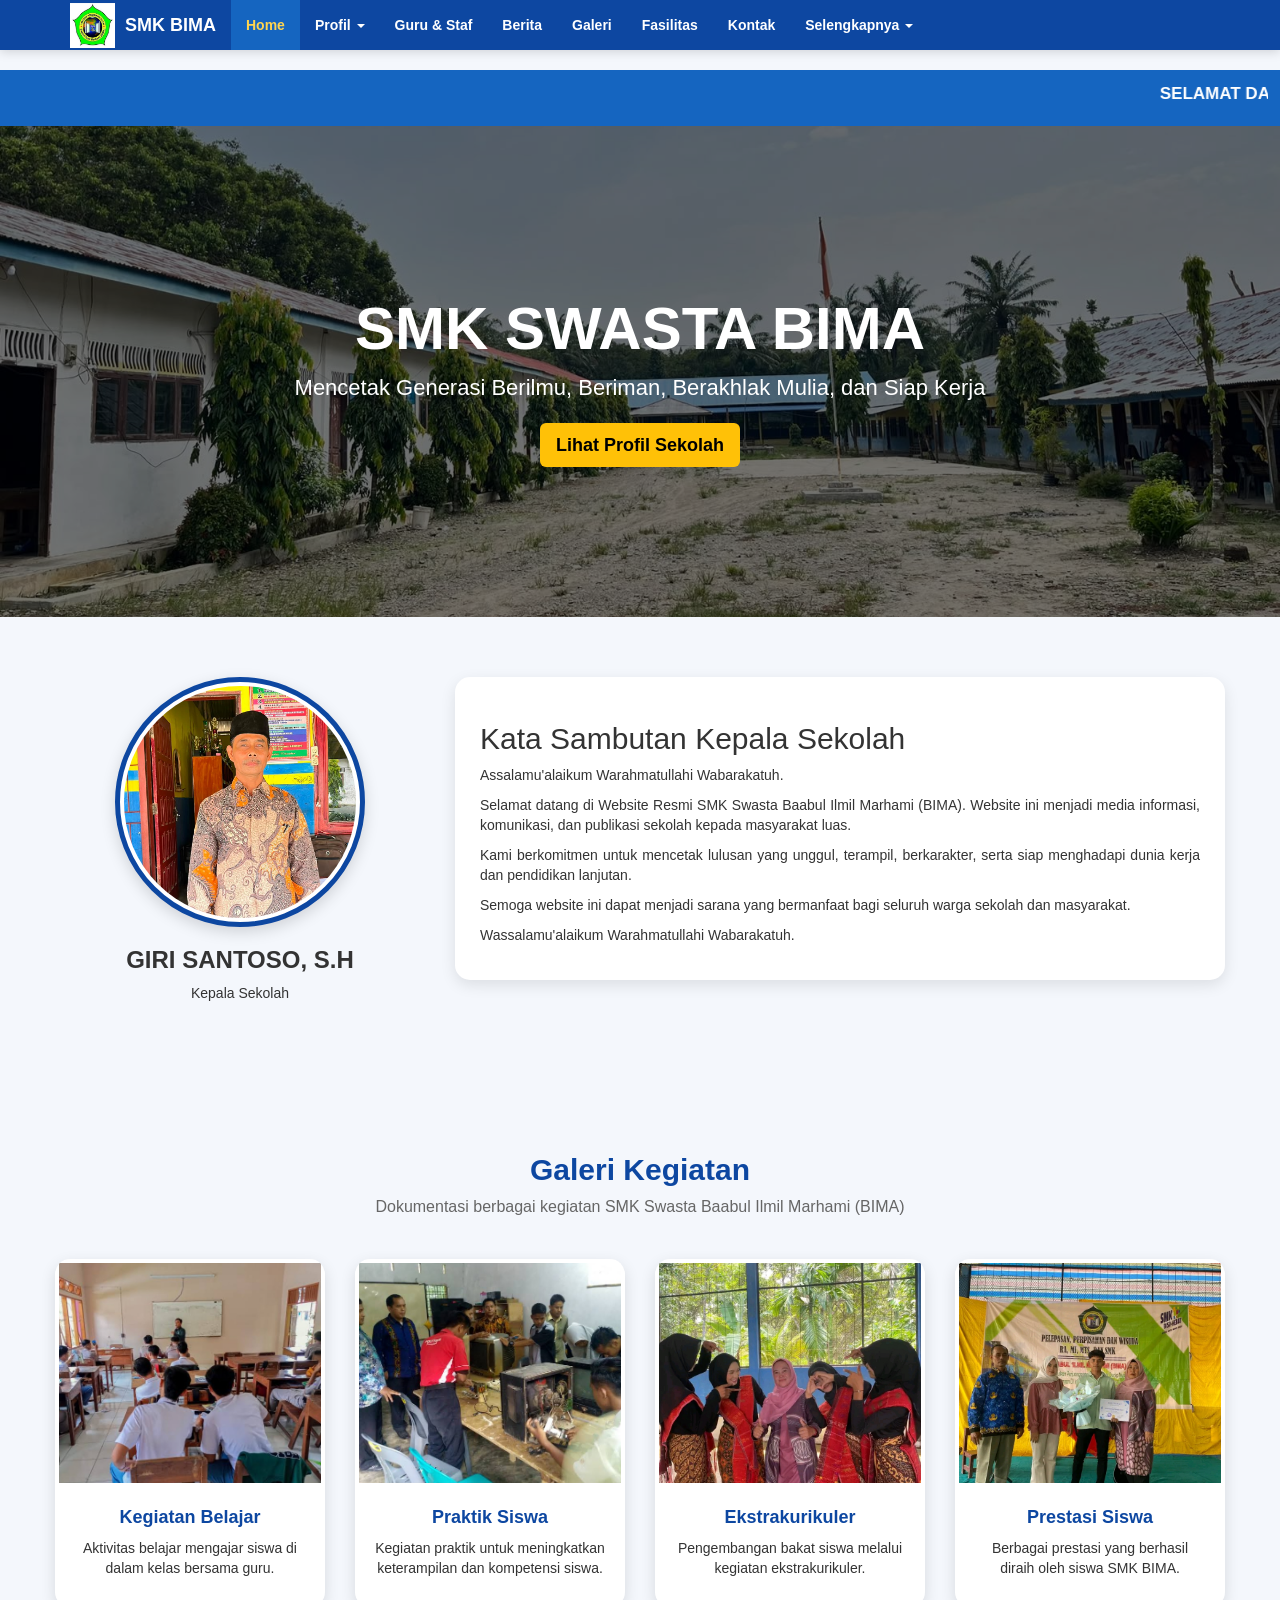
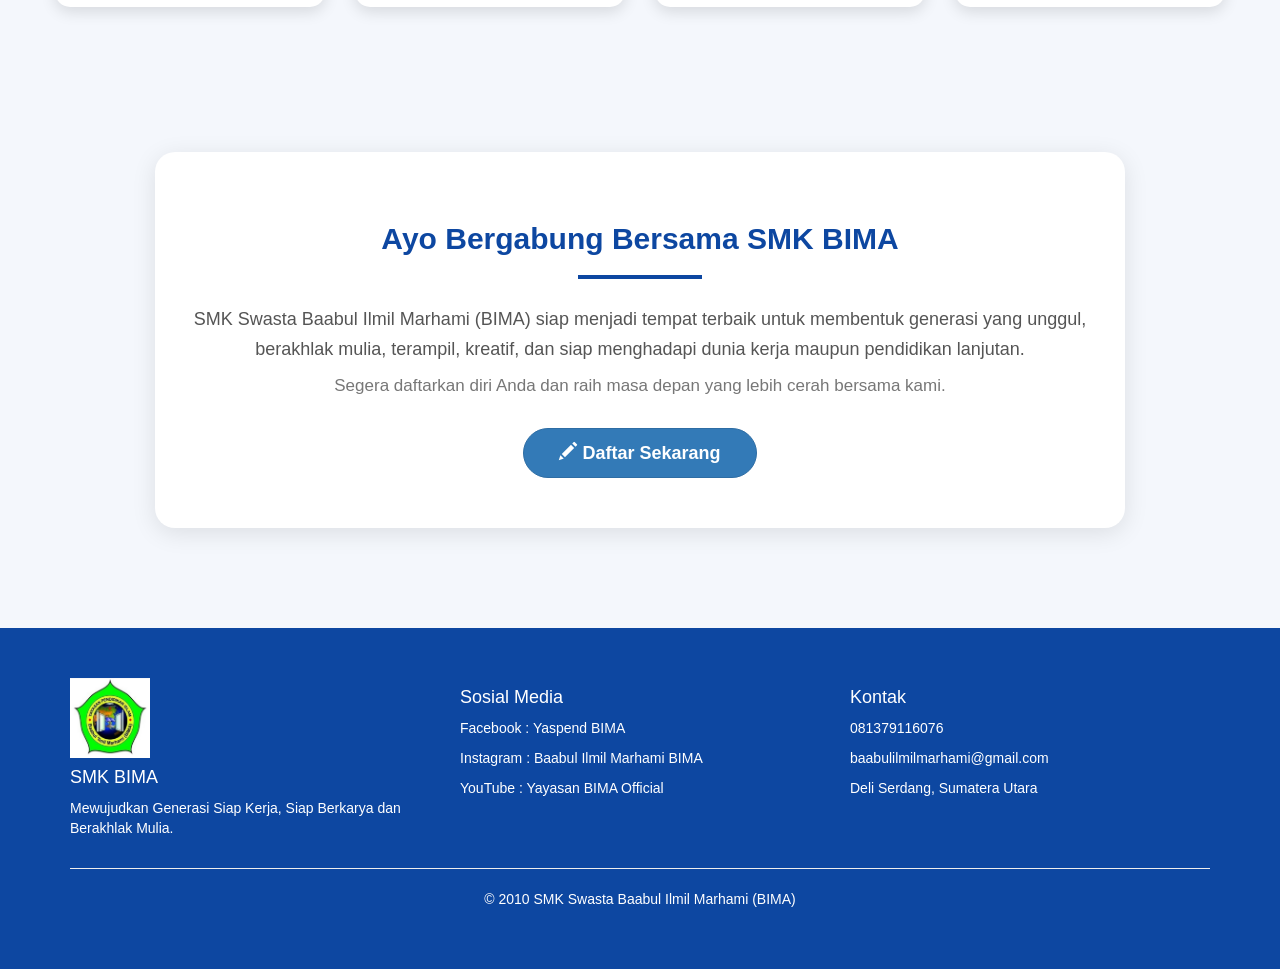
<file: Index.html>
<!DOCTYPE html>
<html >
<head>
<meta charset="utf-8">
<meta name="viewport" content="width=device-width, initial-scale=1">
<title>SMK Swasta Baabul Ilmil Marhami (BIMA)</title>
<link href="bootstrap/css/bootstrap.min.css" rel="stylesheet">
<link rel="icon" href="galeri/logo.jpeg">
<style>
body{
    padding-top:70px;
    background:#f4f7fc;
    font-family:Arial,sans-serif;
}
.navbar{
    background:#0d47a1;
    border:none;
    box-shadow:0 2px 10px rgba(0,0,0,.15);
}

.navbar-brand{
    color:white !important;
    font-weight:bold;
    display:flex;
    align-items:center;
}

.navbar-brand img{
    width:45px;
    height:45px;
    margin-right:10px;
}

.navbar-nav>li>a{
    color:white !important;
    font-weight:bold;
}

.navbar-nav>li>a:hover,
.navbar-nav>.active>a{
    background:#1565c0 !important;
    color:#ffd54f !important;
}

.dropdown-menu>li>a:hover{
    background:#1565c0 !important;
    color:white !important;
}

.navbar-toggle{
    border:1px solid white;
}

.navbar-toggle .icon-bar{
    background:white;
}
.running-text{
    background:#1565c0;
    color:white;
    padding:12px;
    font-size:17px;
    font-weight:bold;
}
.hero{
    background:
    linear-gradient(rgba(0,0,0,.55),rgba(0,0,0,.55)),
    url('galeri/gambarSekolah.jpeg');

    background-size:cover;
    background-position:center;

    color:white;
    text-align:center;
    padding:150px 20px;
}

.hero h1{
    font-size:60px;
    font-weight:bold;
}

.hero p{
    font-size:22px;
    max-width:700px;
    margin:auto;
}

.btn-bima{
    background:#ffc107;
    color:#000;
    font-weight:bold;
    border:none;
}

.btn-bima:hover{
    background:#ffca28;
}

.section{
    padding:60px 0;
}

.card-modern{
    background:white;
    padding:25px;
    border-radius:15px;
    box-shadow:0 5px 15px rgba(0,0,0,.1);
    margin-bottom:30px;
}

.img-thumbnail{
    border:5px solid #0d47a1;
    box-shadow:0 5px 15px rgba(0,0,0,.15);
}

.section-title{
    text-align:center;
    margin-bottom:40px;
}

.section-title h2{
    color:#0d47a1;
    font-weight:bold;
}

.section-title p{
    color:#666;
    font-size:16px;
}

.thumbnail{
    border:none;
    border-radius:15px;
    overflow:hidden;
    box-shadow:0 5px 15px rgba(0,0,0,.12);
    transition:.3s;
    margin-bottom:25px;
}

.thumbnail:hover{
    transform:translateY(-8px);
}

.thumbnail img{
    width:100%;
    height:220px;
    object-fit:cover;
}

.thumbnail .caption{
    text-align:center;
    padding:15px;
}

.thumbnail .caption h4{
    color:#0d47a1;
    font-weight:bold;
}

footer{
    background:#0d47a1;
    color:white;
    padding:50px 0;
    margin-top:40px;
}

footer img{
    width:80px;
}
@media(max-width:768px){

.hero h1{
    font-size:35px;
}

.hero p{
    font-size:18px;
}

.thumbnail img{
    height:200px;
}
}
</style>
</head>
<body>
<nav class="navbar navbar-fixed-top">
    <div class="container">
        <div class="navbar-header">
            <button type="button"
                    class="navbar-toggle collapsed"
                    data-toggle="collapse"
                    data-target="#menu">
                <span class="icon-bar"></span>
                <span class="icon-bar"></span>
                <span class="icon-bar"></span>
            </button>
           <a class="navbar-brand" href="Index.html">
            <img src="galeri/logo.jpeg">
            SMK BIMA
        </a>
    </div>
    <div class="collapse navbar-collapse" id="menu">
            <ul class="nav navbar-nav">
                <li class="active"><a href="index.html">Home</a></li>
                <li class="dropdown">
                    <a href="#" class="dropdown-toggle" data-toggle="dropdown">
                        Profil <span class="caret"></span>
                    </a>
                    <ul class="dropdown-menu">
                        <li><a href="sejarah.html">Sejarah</a></li>
                    </ul>
                </li>
                <li><a href="Guru.html">Guru & Staf</a></li>
                <li><a href="Berita.html">Berita</a></li>
                <li><a href="Galeri.html">Galeri</a></li>
                <li><a href="Fasilitas.html">Fasilitas</a></li>
                <li><a href="Kontak.html">Kontak</a></li>
                <li class="dropdown">
                    <a href="#" class="dropdown-toggle" data-toggle="dropdown">
                        Selengkapnya <span class="caret"></span>
                    </a>
                    <ul class="dropdown-menu">
                        <li><a href="Ekstrakurikuler.Html">ekstrakuler</a></li>
                        <li><a href="PPDB.html">PPDB</a></li>
                        <li><a href="Agenda sekolah.html">Agenda Sekolah</a></li>
                    </ul>
                </li>
            </ul>
</nav>
<div class="running-text">
    <marquee>
        SELAMAT DATANG DI WEBSITE RESMI
        SMK SWASTA BAABUL ILMIL MARHAMI (BIMA)
    </marquee>
</div>
<div class="hero">
    <div class="container">
        <h1>SMK SWASTA BIMA</h1>
        <p>
            Mencetak Generasi Berilmu,
            Beriman, Berakhlak Mulia,
            dan Siap Kerja
        </p>
        <br>
        <a href="galeri/gambarSekolah.jpeg"
           class="btn btn-bima btn-lg">
            Lihat Profil Sekolah
        </a>
    </div>
</div>
<div class="container section">
    <div class="row">
        <div class="col-md-4 text-center">
            <img src="galeri/kepalaSekolah.jpeg"
                 class="img-circle img-thumbnail"
                 style="width:250px;height:250px;object-fit:cover;">
            <h3>
                <b>GIRI SANTOSO, S.H</b>
            </h3>
            <p>Kepala Sekolah</p>
        </div>
        <div class="col-md-8">
            <div class="card-modern">
                <h2>Kata Sambutan Kepala Sekolah</h2>
                <p align="justify">
                    Assalamu'alaikum Warahmatullahi Wabarakatuh.
                </p>

                <p align="justify">
                    Selamat datang di Website Resmi
                    SMK Swasta Baabul Ilmil Marhami (BIMA).
                    Website ini menjadi media informasi,
                    komunikasi, dan publikasi sekolah
                    kepada masyarakat luas.
                </p>
                <p align="justify">
                    Kami berkomitmen untuk mencetak
                    lulusan yang unggul, terampil,
                    berkarakter, serta siap menghadapi
                    dunia kerja dan pendidikan lanjutan.
                </p>
                <p align="justify">
                    Semoga website ini dapat menjadi
                    sarana yang bermanfaat bagi seluruh
                    warga sekolah dan masyarakat.
                </p>
                <p>
                    Wassalamu'alaikum Warahmatullahi Wabarakatuh.
                </p>
            </div>
        </div>
    </div>
</div>
<div class="container section">
    <div class="section-title">
        <h2>Galeri Kegiatan</h2>
        <p>
            Dokumentasi berbagai kegiatan
            SMK Swasta Baabul Ilmil Marhami (BIMA)
        </p>
    </div>
    <div class="row">
        <div class="col-md-3 col-sm-6">
            <div class="thumbnail">
                <img src="galeri/belajar.jpeg" alt="Kegiatan Belajar">
                <div class="caption">
                    <h4>Kegiatan Belajar</h4>
                    <p>
                        Aktivitas belajar mengajar siswa
                        di dalam kelas bersama guru.
                    </p>
                </div>
            </div>
        </div>
        <div class="col-md-3 col-sm-6">
            <div class="thumbnail">
                <img src="galeri/praktek.jpeg" alt="Praktik Siswa">
                <div class="caption">
                    <h4>Praktik Siswa</h4>
                    <p>
                        Kegiatan praktik untuk meningkatkan
                        keterampilan dan kompetensi siswa.
                    </p>
                </div>
            </div>
        </div>
        <div class="col-md-3 col-sm-6">
            <div class="thumbnail">
                <img src="galeri/menari.jpeg" alt="Ekstrakurikuler">
                <div class="caption">
                    <h4>Ekstrakurikuler</h4>
                    <p>
                        Pengembangan bakat siswa
                        melalui kegiatan ekstrakurikuler.
                    </p>
                </div>
            </div>
        </div>
        <div class="col-md-3 col-sm-6">
            <div class="thumbnail">
                <img src="galeri/prestas.jpeg" alt="Prestasi Siswa">
                <div class="caption">
                    <h4>Prestasi Siswa</h4>
                    <p>
                        Berbagai prestasi yang berhasil
                        diraih oleh siswa SMK BIMA.
                    </p>
                </div>
            </div>
        </div>
    </div>
</div>
<div class="container section">
    <div class="row">
        <div class="col-md-10 col-md-offset-1">
            <div style="
                background:white;
                padding:50px 30px;
                border-radius:20px;
                box-shadow:0 5px 25px rgba(0,0,0,.1);
                text-align:center;
            ">

                <h2 style="
                    color:#0d47a1;
                    font-weight:bold;
                    margin-bottom:20px;
                ">
                    Ayo Bergabung Bersama SMK BIMA
                </h2>
                <hr style="
                    width:120px;
                    border:2px solid #0d47a1;
                    margin:auto;
                    margin-bottom:25px;
                ">
                <p style="
                    font-size:18px;
                    color:#555;
                    line-height:30px;
                ">
                    SMK Swasta Baabul Ilmil Marhami (BIMA)
                    siap menjadi tempat terbaik untuk
                    membentuk generasi yang unggul,
                    berakhlak mulia, terampil,
                    kreatif, dan siap menghadapi
                    dunia kerja maupun pendidikan lanjutan.

                </p>
                <p style="
                    font-size:17px;
                    color:#777;
                ">
                    Segera daftarkan diri Anda dan raih
                    masa depan yang lebih cerah bersama kami.
                </p>
                <br>
                <a href="PPDB.html"
                   class="btn btn-primary btn-lg"
                   style="
                   padding:12px 35px;
                   font-weight:bold;
                   border-radius:30px;
                   ">
                    <span class="glyphicon glyphicon-pencil"></span>
                    Daftar Sekarang
                </a>
            </div>
        </div>
    </div>
</div>
<footer>
          <div class="container">
         <div class="row">
        <div class="col-md-4">
    <img src="galeri/logo.jpeg">
        <h4>SMK BIMA</h4>
                <p>
                Mewujudkan Generasi Siap Kerja,
                Siap Berkarya dan Berakhlak Mulia.
                </p>
            </div>
        <div class="col-md-4">
        <h4>Sosial Media</h4>
<p>Facebook : Yaspend BIMA</p>
<p>Instagram : Baabul Ilmil Marhami BIMA</p>
<p>YouTube : Yayasan BIMA Official</p>
</div>
    <div class="col-md-4">
    <h4>Kontak</h4>
    <p> 081379116076</p>
    <p> baabulilmilmarhami@gmail.com</p>
    <p> Deli Serdang, Sumatera Utara</p>
    </div>
  </div>
<hr>
<p class="text-center">
© 2010 SMK Swasta Baabul Ilmil Marhami (BIMA) 
</p>
</div>
</footer>
<script src="bootstrap/js/jQuery.js"></script>
<script src="bootstrap/js/bootstrap.min.js"></script>
</body>
</html>
</file>
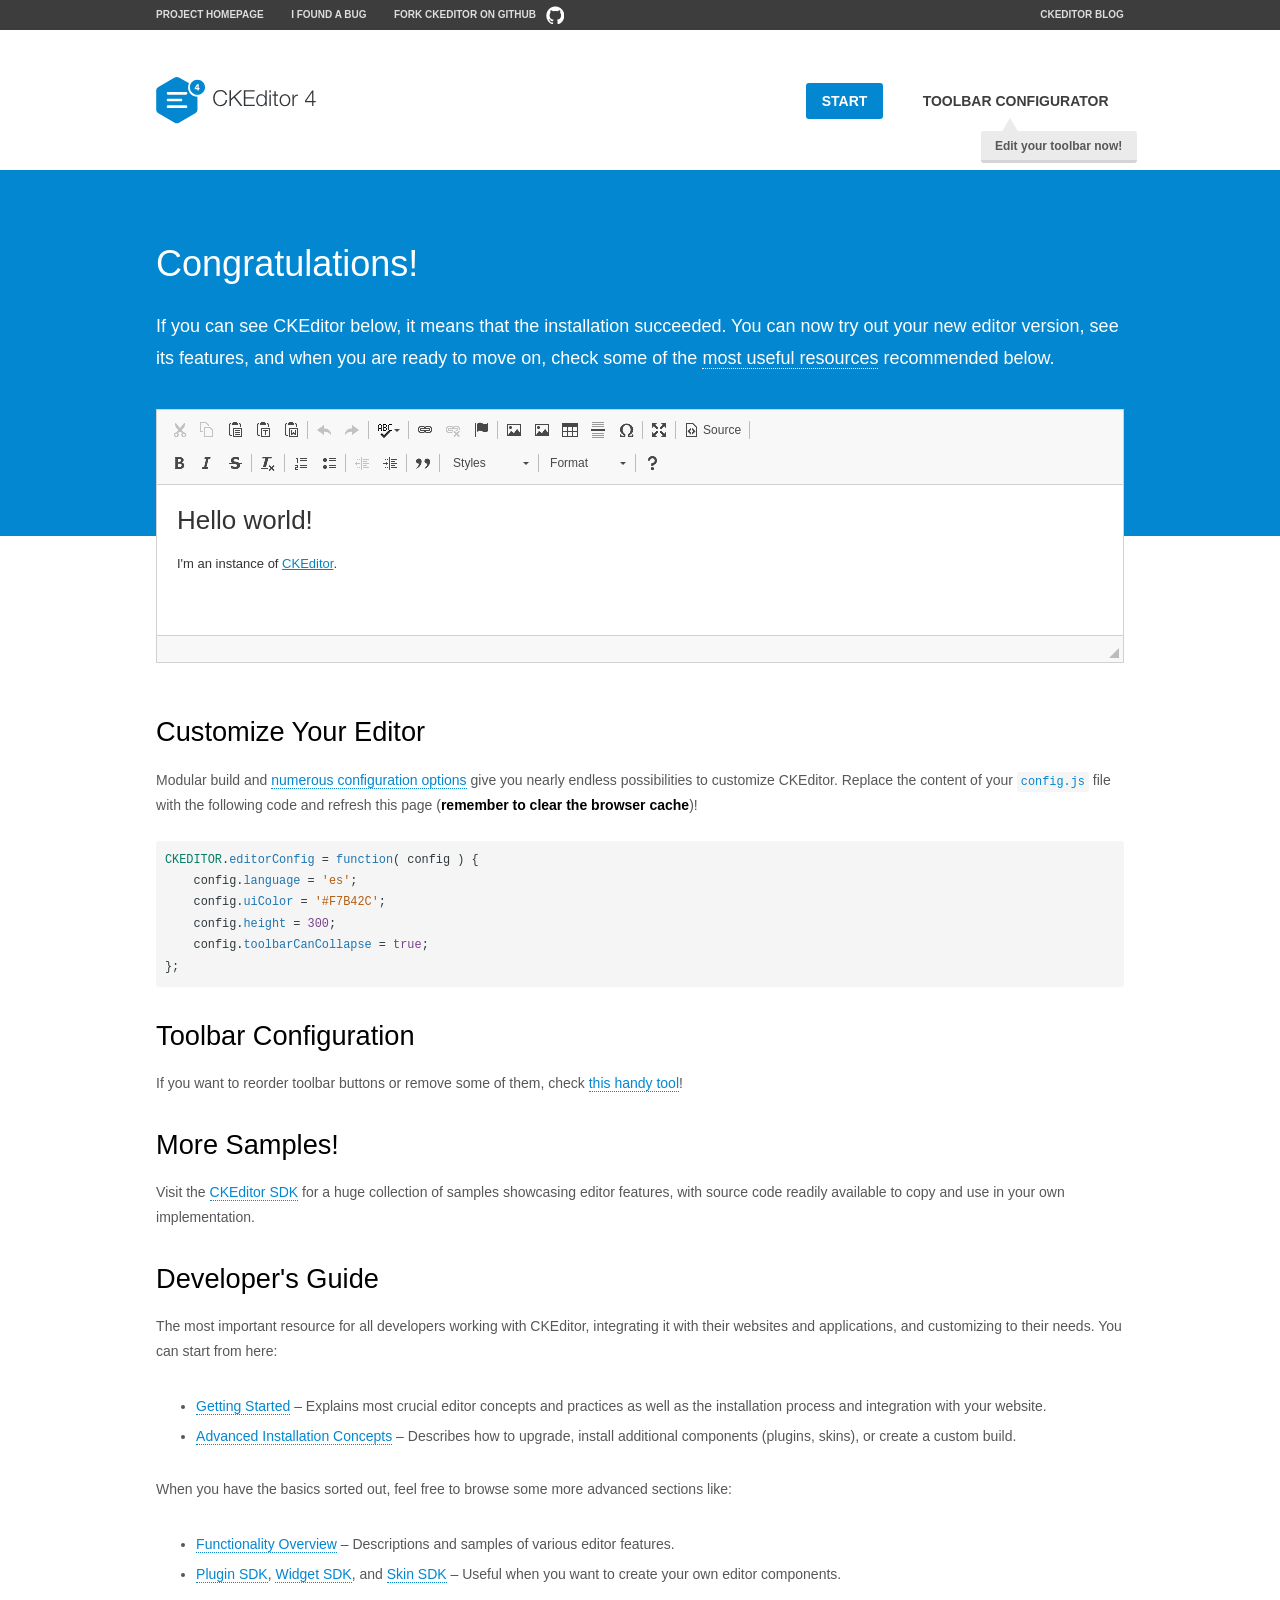
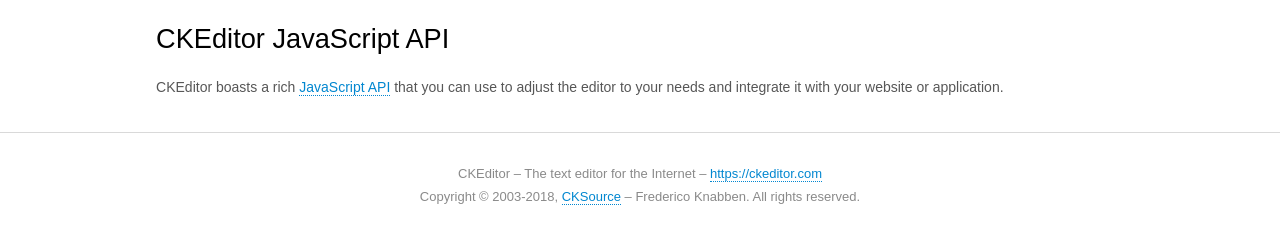
<file: bootstrap/plugins/ckeditor/samples/index.html>
<!DOCTYPE html>
<!--
Copyright (c) 2003-2018, CKSource - Frederico Knabben. All rights reserved.
For licensing, see LICENSE.md or https://ckeditor.com/legal/ckeditor-oss-license
-->
<html>
<head>
	<meta charset="utf-8">
	<title>CKEditor Sample</title>
	<script src="../ckeditor.js"></script>
	<script src="js/sample.js"></script>
	<link rel="stylesheet" href="css/samples.css">
	<link rel="stylesheet" href="toolbarconfigurator/lib/codemirror/neo.css">
</head>
<body id="main">

<nav class="navigation-a">
	<div class="grid-container">
		<ul class="navigation-a-left grid-width-70">
			<li><a href="https://ckeditor.com/ckeditor-4/">Project Homepage</a></li>
			<li><a href="https://github.com/ckeditor/ckeditor-dev/issues">I found a bug</a></li>
			<li><a href="http://github.com/ckeditor/ckeditor-dev" class="icon-pos-right icon-navigation-a-github">Fork CKEditor on GitHub</a></li>
		</ul>
		<ul class="navigation-a-right grid-width-30">
			<li><a href="https://ckeditor.com/blog/">CKEditor Blog</a></li>
		</ul>
	</div>
</nav>

<header class="header-a">
	<div class="grid-container">
		<h1 class="header-a-logo grid-width-30">
			<a href="index.html"><img src="img/logo.svg" onerror="this.src='img/logo.png'; this.onerror=null;" alt="CKEditor Sample"></a>
		</h1>

		<nav class="navigation-b grid-width-70">
			<ul>
				<li><a href="index.html" class="button-a button-a-background">Start</a></li>
				<li><a href="toolbarconfigurator/index.html" class="button-a">Toolbar configurator <span class="balloon-a balloon-a-nw">Edit your toolbar now!</span></a></li>
			</ul>
		</nav>
	</div>
</header>

<main>
	<div class="adjoined-top">
		<div class="grid-container">
			<div class="content grid-width-100">
				<h1>Congratulations!</h1>
				<p>
					If you can see CKEditor below, it means that the installation succeeded.
					You can now try out your new editor version, see its features, and when you are ready to move on, check some of the <a href="#sample-customize">most useful resources</a> recommended below.
				</p>
			</div>
		</div>
	</div>
	<div class="adjoined-bottom">
		<div class="grid-container">
			<div class="grid-width-100">
				<div id="editor">
					<h1>Hello world!</h1>
					<p>I'm an instance of <a href="https://ckeditor.com">CKEditor</a>.</p>
				</div>
			</div>
		</div>
	</div>

	<div class="grid-container">
		<div class="content grid-width-100">
			<section id="sample-customize">
				<h2>Customize Your Editor</h2>
				<p>Modular build and <a href="https://docs.ckeditor.com/ckeditor4/docs/#!/guide/dev_configuration">numerous configuration options</a> give you nearly endless possibilities to customize CKEditor. Replace the content of your <code><a href="../config.js">config.js</a></code> file with the following code and refresh this page (<strong>remember to clear the browser cache</strong>)!</p>
		<pre class="cm-s-neo CodeMirror"><code><span style="padding-right: 0.1px;"><span class="cm-variable">CKEDITOR</span>.<span class="cm-property">editorConfig</span> <span class="cm-operator">=</span> <span class="cm-keyword">function</span>( <span class="cm-def">config</span> ) {</span>
<span style="padding-right: 0.1px;"><span class="cm-tab">	</span><span class="cm-variable-2">config</span>.<span class="cm-property">language</span> <span class="cm-operator">=</span> <span class="cm-string">'es'</span>;</span>
<span style="padding-right: 0.1px;"><span class="cm-tab">	</span><span class="cm-variable-2">config</span>.<span class="cm-property">uiColor</span> <span class="cm-operator">=</span> <span class="cm-string">'#F7B42C'</span>;</span>
<span style="padding-right: 0.1px;"><span class="cm-tab">	</span><span class="cm-variable-2">config</span>.<span class="cm-property">height</span> <span class="cm-operator">=</span> <span class="cm-number">300</span>;</span>
<span style="padding-right: 0.1px;"><span class="cm-tab">	</span><span class="cm-variable-2">config</span>.<span class="cm-property">toolbarCanCollapse</span> <span class="cm-operator">=</span> <span class="cm-atom">true</span>;</span>
<span style="padding-right: 0.1px;">};</span></code></pre>
			</section>

			<section>
				<h2>Toolbar Configuration</h2>
				<p>If you want to reorder toolbar buttons or remove some of them, check <a href="toolbarconfigurator/index.html">this handy tool</a>!</p>
			</section>

			<section>
				<h2>More Samples!</h2>
				<p>Visit the <a href="https://sdk.ckeditor.com">CKEditor SDK</a> for a huge collection of samples showcasing editor features, with source code readily available to copy and use in your own implementation.</p>
			</section>

			<section>
				<h2>Developer's Guide</h2>
				<p>The most important resource for all developers working with CKEditor, integrating it with their websites and applications, and customizing to their needs. You can start from here:</p>
				<ul>
					<li><a href="https://docs.ckeditor.com/ckeditor4/docs/#!/guide/dev_installation">Getting Started</a> &ndash; Explains most crucial editor concepts and practices as well as the installation process and integration with your website.</li>
					<li><a href="https://docs.ckeditor.com/ckeditor4/docs/#!/guide/dev_advanced_installation">Advanced Installation Concepts</a> &ndash; Describes how to upgrade, install additional components (plugins, skins), or create a custom build.</li>
				</ul>
					<p>When you have the basics sorted out, feel free to browse some more advanced sections like:</p>
				<ul>
					<li><a href="https://docs.ckeditor.com/ckeditor4/docs/#!/guide/dev_features">Functionality Overview</a> &ndash; Descriptions and samples of various editor features.</li>
					<li><a href="https://docs.ckeditor.com/ckeditor4/docs/#!/guide/plugin_sdk_intro">Plugin SDK</a>, <a href="https://docs.ckeditor.com/ckeditor4/docs/#!/guide/widget_sdk_intro">Widget SDK</a>, and <a href="https://docs.ckeditor.com/ckeditor4/docs/#!/guide/skin_sdk_intro">Skin SDK</a> &ndash; Useful when you want to create your own editor components.</li>
				</ul>
			</section>

			<section>
				<h2>CKEditor JavaScript API</h2>
				<p>CKEditor boasts a rich <a href="https://docs.ckeditor.com/ckeditor4/docs/#!/api">JavaScript API</a> that you can use to adjust the editor to your needs and integrate it with your website or application.</p>
			</section>
		</div>
	</div>
</main>

<footer class="footer-a grid-container">
	<div class="grid-container">
		<p class="grid-width-100">
			CKEditor &ndash; The text editor for the Internet &ndash; <a class="samples" href="https://ckeditor.com/">https://ckeditor.com</a>
		</p>
		<p class="grid-width-100" id="copy">
			Copyright &copy; 2003-2018, <a class="samples" href="https://cksource.com/">CKSource</a> &ndash; Frederico Knabben. All rights reserved.
		</p>
	</div>
</footer>
<script>
	initSample();
</script>

</body>
</html>
</file>
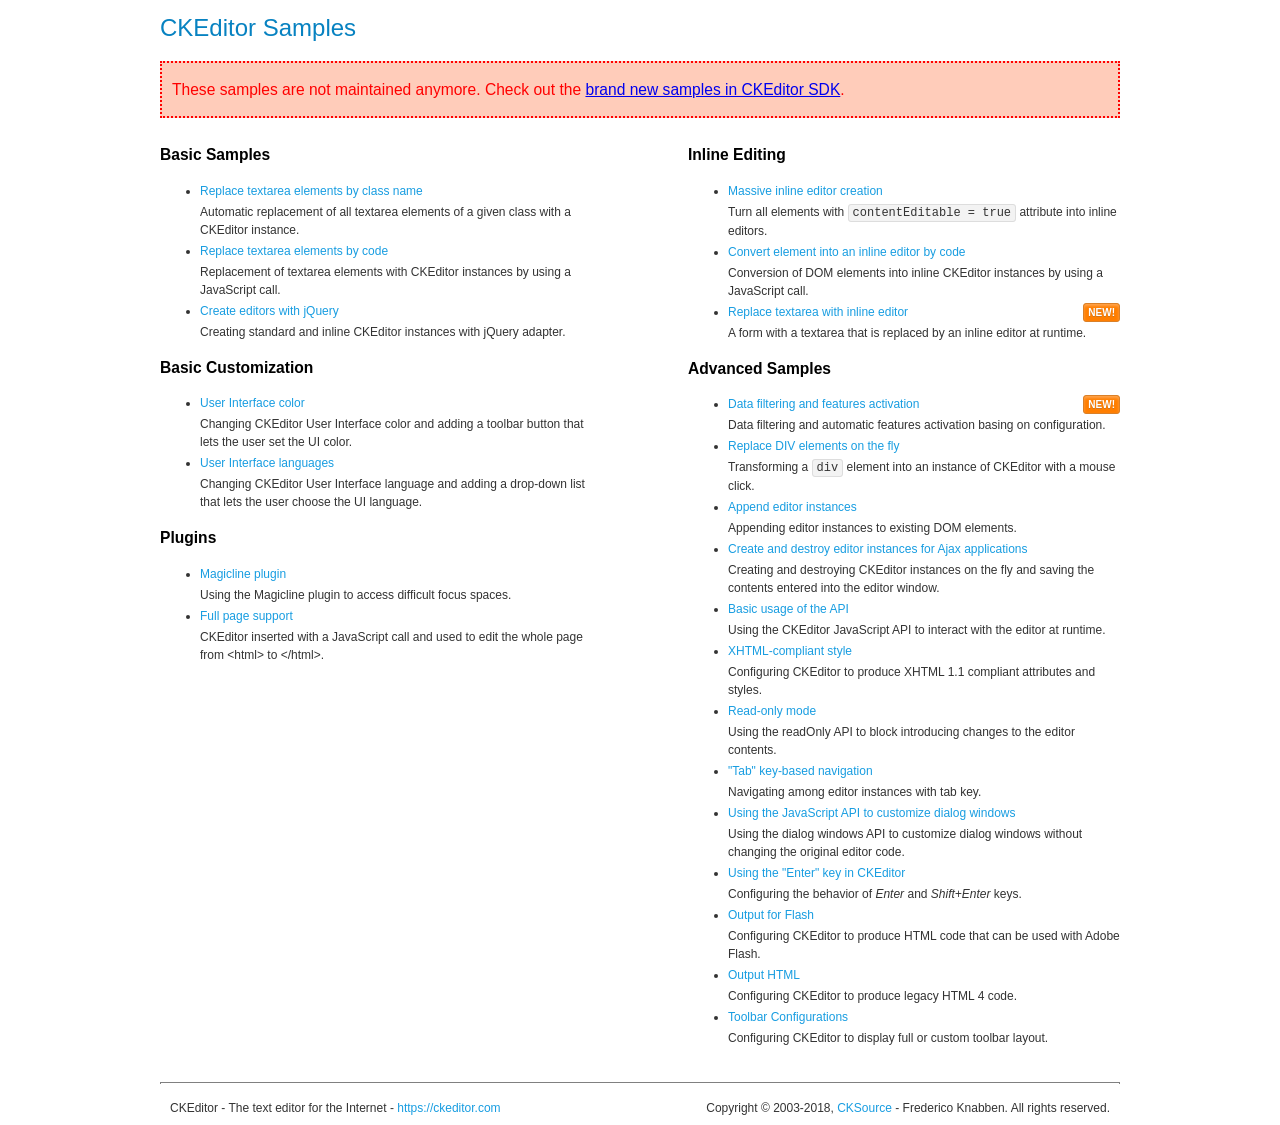
<file: bootstrap/plugins/ckeditor/samples/old/index.html>
<!DOCTYPE html>
<!--
Copyright (c) 2003-2018, CKSource - Frederico Knabben. All rights reserved.
For licensing, see LICENSE.md or https://ckeditor.com/legal/ckeditor-oss-license
-->
<html>
<head>
	<meta charset="utf-8">
	<title>CKEditor Samples</title>
	<link rel="stylesheet" href="sample.css">
</head>
<body>
	<h1 class="samples">
		CKEditor Samples
	</h1>
	<div class="warning deprecated">
		These samples are not maintained anymore. Check out the <a href="https://sdk.ckeditor.com/">brand new samples in CKEditor SDK</a>.
	</div>
	<div class="twoColumns">
		<div class="twoColumnsLeft">
			<h2 class="samples">
				Basic Samples
			</h2>
			<dl class="samples">
				<dt><a class="samples" href="replacebyclass.html">Replace textarea elements by class name</a></dt>
				<dd>Automatic replacement of all textarea elements of a given class with a CKEditor instance.</dd>

				<dt><a class="samples" href="replacebycode.html">Replace textarea elements by code</a></dt>
				<dd>Replacement of textarea elements with CKEditor instances by using a JavaScript call.</dd>

				<dt><a class="samples" href="jquery.html">Create editors with jQuery</a></dt>
				<dd>Creating standard and inline CKEditor instances with jQuery adapter.</dd>
			</dl>

			<h2 class="samples">
				Basic Customization
			</h2>
			<dl class="samples">
				<dt><a class="samples" href="uicolor.html">User Interface color</a></dt>
				<dd>Changing CKEditor User Interface color and adding a toolbar button that lets the user set the UI color.</dd>

				<dt><a class="samples" href="uilanguages.html">User Interface languages</a></dt>
				<dd>Changing CKEditor User Interface language and adding a drop-down list that lets the user choose the UI language.</dd>
			</dl>


			<h2 class="samples">Plugins</h2>
<dl class="samples">
<dt><a class="samples" href="magicline/magicline.html">Magicline plugin</a></dt>
<dd>Using the Magicline plugin to access difficult focus spaces.</dd>

<dt><a class="samples" href="wysiwygarea/fullpage.html">Full page support</a></dt>
<dd>CKEditor inserted with a JavaScript call and used to edit the whole page from &lt;html&gt; to &lt;/html&gt;.</dd>
</dl>
		</div>
		<div class="twoColumnsRight">
			<h2 class="samples">
				Inline Editing
			</h2>
			<dl class="samples">
				<dt><a class="samples" href="inlineall.html">Massive inline editor creation</a></dt>
				<dd>Turn all elements with <code>contentEditable = true</code> attribute into inline editors.</dd>

				<dt><a class="samples" href="inlinebycode.html">Convert element into an inline editor by code</a></dt>
				<dd>Conversion of DOM elements into inline CKEditor instances by using a JavaScript call.</dd>

				<dt><a class="samples" href="inlinetextarea.html">Replace textarea with inline editor</a> <span class="new">New!</span></dt>
				<dd>A form with a textarea that is replaced by an inline editor at runtime.</dd>

				
			</dl>

			<h2 class="samples">
				Advanced Samples
			</h2>
			<dl class="samples">
				<dt><a class="samples" href="datafiltering.html">Data filtering and features activation</a> <span class="new">New!</span></dt>
				<dd>Data filtering and automatic features activation basing on configuration.</dd>

				<dt><a class="samples" href="divreplace.html">Replace DIV elements on the fly</a></dt>
				<dd>Transforming a <code>div</code> element into an instance of CKEditor with a mouse click.</dd>

				<dt><a class="samples" href="appendto.html">Append editor instances</a></dt>
				<dd>Appending editor instances to existing DOM elements.</dd>

				<dt><a class="samples" href="ajax.html">Create and destroy editor instances for Ajax applications</a></dt>
				<dd>Creating and destroying CKEditor instances on the fly and saving the contents entered into the editor window.</dd>

				<dt><a class="samples" href="api.html">Basic usage of the API</a></dt>
				<dd>Using the CKEditor JavaScript API to interact with the editor at runtime.</dd>

				<dt><a class="samples" href="xhtmlstyle.html">XHTML-compliant style</a></dt>
				<dd>Configuring CKEditor to produce XHTML 1.1 compliant attributes and styles.</dd>

				<dt><a class="samples" href="readonly.html">Read-only mode</a></dt>
				<dd>Using the readOnly API to block introducing changes to the editor contents.</dd>

				<dt><a class="samples" href="tabindex.html">"Tab" key-based navigation</a></dt>
				<dd>Navigating among editor instances with tab key.</dd>


				
<dt><a class="samples" href="dialog/dialog.html">Using the JavaScript API to customize dialog windows</a></dt>
<dd>Using the dialog windows API to customize dialog windows without changing the original editor code.</dd>

<dt><a class="samples" href="enterkey/enterkey.html">Using the &quot;Enter&quot; key in CKEditor</a></dt>
<dd>Configuring the behavior of <em>Enter</em> and <em>Shift+Enter</em> keys.</dd>

<dt><a class="samples" href="htmlwriter/outputforflash.html">Output for Flash</a></dt>
<dd>Configuring CKEditor to produce HTML code that can be used with Adobe Flash.</dd>

<dt><a class="samples" href="htmlwriter/outputhtml.html">Output HTML</a></dt>
<dd>Configuring CKEditor to produce legacy HTML 4 code.</dd>

<dt><a class="samples" href="toolbar/toolbar.html">Toolbar Configurations</a></dt>
<dd>Configuring CKEditor to display full or custom toolbar layout.</dd>

			</dl>
		</div>
	</div>
	<div id="footer">
		<hr>
		<p>
			CKEditor - The text editor for the Internet - <a class="samples" href="https://ckeditor.com/">https://ckeditor.com</a>
		</p>
		<p id="copy">
			Copyright &copy; 2003-2018, <a class="samples" href="https://cksource.com/">CKSource</a> - Frederico Knabben. All rights reserved.
		</p>
	</div>
</body>
</html>
</file>
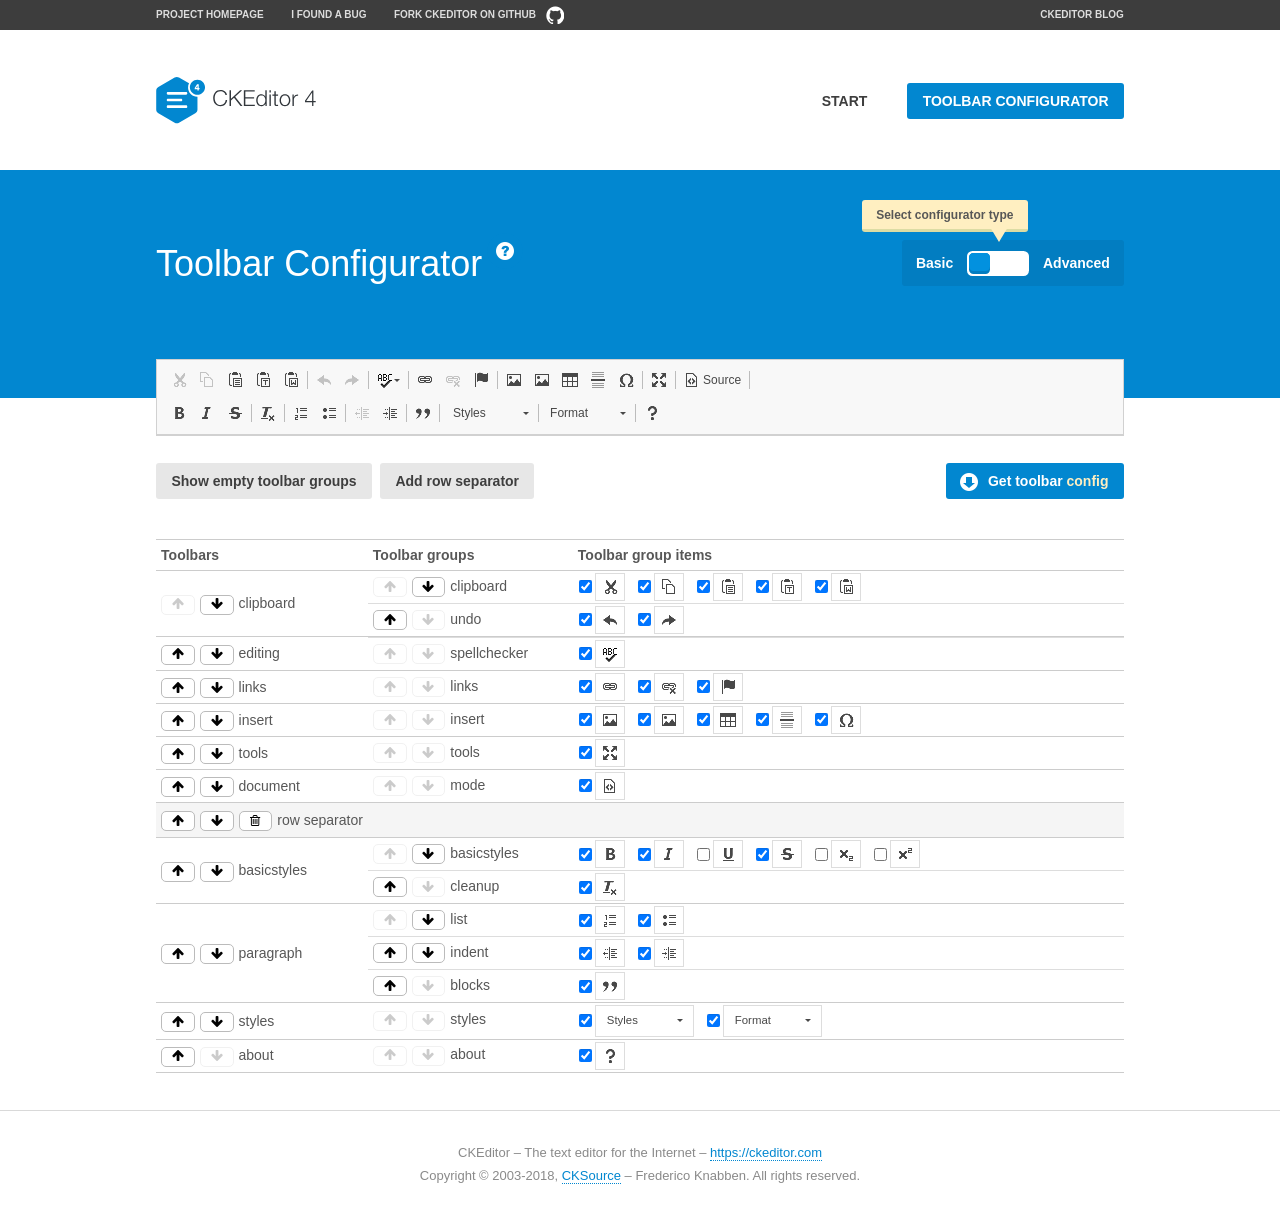
<file: bootstrap/plugins/ckeditor/samples/toolbarconfigurator/index.html>
<!DOCTYPE html>
<!--
Copyright (c) 2003-2018, CKSource - Frederico Knabben. All rights reserved.
For licensing, see LICENSE.md or https://ckeditor.com/legal/ckeditor-oss-license
-->
<!--[if IE 8]><html class="ie8"><![endif]-->
<!--[if gt IE 8]><html><![endif]-->
<!--[if !IE]><!--><html><!--<![endif]-->
<head>
	<meta charset="utf-8">
	<title>Toolbar Configurator</title>
	<script src="../../ckeditor.js"></script>
	<script>
		if ( CKEDITOR.env.ie && CKEDITOR.env.version < 9 )
			CKEDITOR.tools.enableHtml5Elements( document );
	</script>
	<link rel="stylesheet" href="lib/codemirror/codemirror.css">
	<link rel="stylesheet" href="lib/codemirror/show-hint.css">
	<link rel="stylesheet" href="lib/codemirror/neo.css">
	<link rel="stylesheet" href="css/fontello.css">
	<link rel="stylesheet" href="../css/samples.css">
</head>
<body id="toolbar">

<nav class="navigation-a">
	<div class="grid-container">
		<ul class="navigation-a-left grid-width-70">
			<li><a href="https://ckeditor.com/ckeditor-4/">Project Homepage</a></li>
			<li><a href="https://github.com/ckeditor/ckeditor-dev/issues">I found a bug</a></li>
			<li><a href="http://github.com/ckeditor/ckeditor-dev" class="icon-pos-right icon-navigation-a-github">Fork CKEditor on GitHub</a></li>
		</ul>
		<ul class="navigation-a-right grid-width-30">
			<li><a href="https://ckeditor.com/blog/">CKEditor Blog</a></li>
		</ul>
	</div>
</nav>

<header class="header-a">
	<div class="grid-container">
		<h1 class="header-a-logo grid-width-30">
			<a href="../index.html"><img src="../img/logo.svg" onerror="this.src='../img/logo.png'; this.onerror=null;" alt="CKEditor Logo"></a>
		</h1>
		<nav class="navigation-b grid-width-70">
			<ul>
				<li><a href="../index.html"  class="button-a">Start</a></li>
				<li><a href="index.html"  class="button-a button-a-background">Toolbar configurator</a></li>
			</ul>
		</nav>
	</div>
</header>

<main>
	<div class="adjoined-top">
		<div class="grid-container">
			<div class="content grid-width-100">
				<div class="grid-container-nested">
					<h1 class="grid-width-60">
						Toolbar Configurator
						<a href="#help-content" type="button" title="Configurator help" id="help" class="button-a button-a-background button-a-no-text icon-pos-left icon-question-mark">Help</a>
					</h1>

					<div class="grid-width-40 grid-switch-magic">
						<div class="switch">
							<span class="balloon-a balloon-a-se">Select configurator type</span>
							<input type="radio" name="radio" data-num="1" id="radio-basic" />
							<input type="radio" name="radio" data-num="2" id="radio-advanced" />
							<label data-for="1" for="radio-basic">Basic</label>
							<span class="switch-inner">
								<span class="handler"></span>
							</span>
							<label data-for="2" for="radio-advanced">Advanced</label>
						</div>
					</div>
				</div>
			</div>
		</div>
	</div>
	<div class="adjoined-bottom">
		<div class="grid-container">
			<div class="grid-width-100">
				<div class="editors-container">
					<div id="editor-basic"></div>
					<div id="editor-advanced"></div>
				</div>
			</div>
		</div>
	</div>

	<div class="grid-container configurator">
		<div class="content grid-width-100">
			<div class="configurator">
				<div>
					<div id="toolbarModifierWrapper"></div>
				</div>
			</div>
		</div>
	</div>

	<div id="help-content">
		<div class="grid-container">
			<div class="grid-width-100">
				<h2>What Am I Doing Here?</h2>

				<div class="grid-container grid-container-nested">
					<div class="basic">
						<div class="grid-width-50">
							<p>Arrange <a href="https://docs.ckeditor.com/ckeditor4/docs/#!/api/CKEDITOR.config-cfg-toolbarGroups">toolbar groups</a>, toggle <a href="https://docs.ckeditor.com/ckeditor4/docs/#!/api/CKEDITOR.config-cfg-removeButtons">button visibility</a> according to your needs and get your toolbar configuration.</p>
							<p>You can replace the content of the <a href="../../config.js"><code>config.js</code></a> file with the generated configuration. If you already set some configuration options you will need to merge both configurations.</p>
						</div>
						<div class="grid-width-50">
							<p>Read more about different ways of <a href="https://docs.ckeditor.com/ckeditor4/docs/#!/guide/dev_configuration">setting configuration</a> and do not forget about <strong>clearing browser cache</strong>.</p>
							<p>Arranging toolbar groups is the recommended way of configuring the toolbar, but if you need more freedom you can use the <a href="#advanced">advanced configurator</a>.</p>
						</div>
					</div>
					<div class="advanced" style="display: none;">
						<div class="grid-width-50">
							<p>With this code editor you can edit your <a href="https://docs.ckeditor.com/ckeditor4/docs/#!/api/CKEDITOR.config-cfg-toolbar">toolbar configuration</a> live.</p>
							<p>You can replace the content of the <a href="../../config.js"><code>config.js</code></a> file with the generated configuration. If you already set some configuration options you will need to merge both configurations.</p>
						</div>
						<div class="grid-width-50">
							<p>Read more about different ways of <a href="https://docs.ckeditor.com/ckeditor4/docs/#!/guide/dev_configuration">setting configuration</a> and do not forget about <strong>clearing browser cache</strong>.</p>
						</div>
					</div>
				</div>

				<p class="grid-container grid-container-nested">
					<button type="button" class="help-content-close grid-width-100 button-a button-a-background">Got it. Let's play!</button>
				</p>
			</div>
		</div>
	</div>
</main>

<footer class="footer-a grid-container">
	<p class="grid-width-100">
		CKEditor &ndash; The text editor for the Internet &ndash; <a class="samples" href="https://ckeditor.com/">https://ckeditor.com</a>
	</p>
	<p class="grid-width-100" id="copy">
		Copyright &copy; 2003-2018, <a class="samples" href="https://cksource.com/">CKSource</a> &ndash; Frederico Knabben. All rights reserved.
	</p>
</footer>

<script src="lib/codemirror/codemirror.js"></script>
<script src="lib/codemirror/javascript.js"></script>
<script src="lib/codemirror/show-hint.js"></script>

<script src="js/fulltoolbareditor.js"></script>
<script src="js/abstracttoolbarmodifier.js"></script>
<script src="js/toolbarmodifier.js"></script>
<script src="js/toolbartextmodifier.js"></script>
<script src="../js/sf.js"></script>

<script>
	( function() {
		'use strict';

		var mode = ( window.location.hash.substr( 1 ) === 'advanced' ) ? 'advanced' : 'basic',
			configuratorSection = CKEDITOR.document.findOne( 'main > .grid-container.configurator' ),
			basicInstruction = CKEDITOR.document.findOne( '#help-content .basic' ),
			advancedInstruction = CKEDITOR.document.findOne( '#help-content .advanced' ),

			// Configurator mode switcher.
			modeSwitchBasic = CKEDITOR.document.getById( 'radio-basic' ),
			modeSwitchAdvanced = CKEDITOR.document.getById( 'radio-advanced' );

		// Initial setup
		function updateSwitcher() {
			if ( mode === 'advanced' ) {
				modeSwitchAdvanced.$.checked = true;
			} else {
				modeSwitchBasic.$.checked = true;
			}
		}

		updateSwitcher();

		CKEDITOR.document.getWindow().on( 'hashchange', function( e ) {
			var hash = window.location.hash.substr( 1 );
			if ( !( hash === 'advanced' || hash === 'basic' ) ) {
				return;
			}
			mode = hash;
			onToolbarsDone( mode );
		} );

		CKEDITOR.document.getWindow().on( 'resize', function() {
			updateToolbar( ( mode === 'basic' ? toolbarModifier : toolbarTextModifier )[ 'editorInstance' ] );
		} );

		function onRefresh( modifier ) {
			modifier = modifier || this;

			if ( mode === 'basic' && modifier instanceof ToolbarConfigurator.ToolbarTextModifier ) {
				return;
			}

			// CodeMirror container becomes visible, so we need to refresh and to avoid rendering problems.
			if ( mode === 'advanced' && modifier instanceof ToolbarConfigurator.ToolbarTextModifier ) {
				modifier.codeContainer.refresh();
			}

			updateToolbar( modifier.editorInstance );
		}

		function updateToolbar( editor ) {
			var editorContainer = editor.container;

			// Not always editor is loaded.
			if ( !editorContainer ) {
				return;
			}

			var displayStyle = editorContainer.getStyle( 'display' );

			editorContainer.setStyle( 'display', 'block' );

			var newHeight = editorContainer.getSize( 'height' );

			var newMarginTop = parseInt( editorContainer.getComputedStyle( 'margin-top' ), 10 );
			newMarginTop = ( isNaN( newMarginTop ) ? 0 : Number( newMarginTop ) );

			var newMarginBottom = parseInt( editorContainer.getComputedStyle( 'margin-bottom' ), 10 );
			newMarginBottom = ( isNaN( newMarginBottom ) ? 0 : Number( newMarginBottom ) );

			var result = newHeight + newMarginTop + newMarginBottom;

			editorContainer.setStyle( 'display', displayStyle );

			editor.container.getAscendant( 'div' ).setStyle( 'height', result + 'px' );
		}

		var toolbarModifier = new ToolbarConfigurator.ToolbarModifier( 'editor-basic' );

		var done = 0;
		toolbarModifier.init( onToolbarInit );
		toolbarModifier.onRefresh = onRefresh;

		CKEDITOR.document.getById( 'toolbarModifierWrapper' ).append( toolbarModifier.mainContainer );

		var toolbarTextModifier = new ToolbarConfigurator.ToolbarTextModifier( 'editor-advanced' );
		toolbarTextModifier.init( onToolbarInit );
		toolbarTextModifier.onRefresh = onRefresh;

		function onToolbarInit() {
			if ( ++done === 2 ) {
				onToolbarsDone();

				positionSticky.watch( CKEDITOR.document.findOne( '.toolbar' ), function() {
					return mode === 'advanced';
				} );
			}
		}

		function onToolbarsDone() {
			if ( mode === 'basic' ) {
				toggleModeBasic( false );
			} else {
				toggleModeAdvanced( false );
			}

			updateSwitcher();

			setTimeout( function() {
				CKEDITOR.document.findOne( '.editors-container' ).addClass( 'active' );
				CKEDITOR.document.findOne( '#toolbarModifierWrapper' ).addClass( 'active' );
			}, 200 );
		}

		CKEDITOR.document.getById( 'toolbarModifierWrapper' ).append( toolbarTextModifier.mainContainer );

		function toogleModeSwitch( onElement, offElement, onModifier, offModifier ) {
			onElement.addClass( 'fancy-button-active' );
			offElement.removeClass( 'fancy-button-active' );

			onModifier.showUI();
			offModifier.hideUI();
		}

		function toggleModeBasic( callOnRefresh ) {
			callOnRefresh = ( callOnRefresh !== false );
			mode = 'basic';
			window.location.hash = '#basic';
			toogleModeSwitch( modeSwitchBasic, modeSwitchAdvanced, toolbarModifier, toolbarTextModifier );

			configuratorSection.removeClass( 'freed-width' );
			basicInstruction.show();
			advancedInstruction.hide();

			callOnRefresh && onRefresh( toolbarModifier );
		}

		function toggleModeAdvanced( callOnRefresh ) {
			callOnRefresh = ( callOnRefresh !== false );
			mode = 'advanced';
			window.location.hash = '#advanced';
			toogleModeSwitch( modeSwitchAdvanced, modeSwitchBasic, toolbarTextModifier, toolbarModifier );

			configuratorSection.addClass( 'freed-width' );
			advancedInstruction.show();
			basicInstruction.hide();

			callOnRefresh && onRefresh( toolbarTextModifier );
		}

		modeSwitchBasic.on( 'click', toggleModeBasic );
		modeSwitchAdvanced.on( 'click', toggleModeAdvanced );

		//
		// Position:sticky for the toolbar.
		//

		// Will make elements behave like they were styled with position:sticky.
		var positionSticky = {
			// Store object: {
			// 		element: CKEDITOR.dom.element, // Element which will float.
			// 		placeholder: CKEDITOR.dom.element, // Placeholder which is place to prevent page bounce.
			// 		isFixed: boolean // Whether element float now.
			// }
			watched: [],

			active: [],

			staticContainer: null,

			init: function() {
				var element = CKEDITOR.dom.element.createFromHtml(
					'<div class="staticContainer">' +
						'<div class="grid-container" >' +
							'<div class="grid-width-100">' +
								'<div class="inner"></div>' +
							'</div>' +
						'</div>' +
					'</div>' );

				this.staticContainer = element.findOne( '.inner' );

				CKEDITOR.document.getBody().append( element );
			},

			watch: function( element, preventFunc ) {
				this.watched.push( {
					element: element,
					placeholder: new CKEDITOR.dom.element( 'div' ),
					isFixed: false,
					preventFunc: preventFunc
				} );
			},

			checkAll: function() {
				for ( var i = 0; i < this.watched.length; i++ ) {
					this.check( this.watched[ i ] );
				}
			},

			check: function( element ) {
				var isFixed = element.isFixed;
				var shouldBeFixed = this.shouldBeFixed( element );

				// Nothing to be done.
				if ( isFixed === shouldBeFixed ) {
					return;
				}

				var placeholder = element.placeholder;

				if ( isFixed ) {
					// Unfixing.

					element.element.insertBefore( placeholder );
					placeholder.remove();

					element.element.removeStyle( 'margin' );

					this.active.splice( CKEDITOR.tools.indexOf( this.active, element ), 1 );

				} else {
					// Fixing.
					placeholder.setStyle( 'width', element.element.getSize( 'width' ) + 'px' );
					placeholder.setStyle( 'height', element.element.getSize( 'height' ) + 'px' );
					placeholder.setStyle( 'margin-bottom', element.element.getComputedStyle( 'margin-bottom' ) );
					placeholder.setStyle( 'display', element.element.getComputedStyle( 'display' ) );
					placeholder.insertAfter( element.element );

					this.staticContainer.append( element.element );

					this.active.push( element );
				}

				element.isFixed = !element.isFixed;
			},

			shouldBeFixed: function( element ) {
				if ( element.preventFunc && element.preventFunc() ) {
					return false;
				}

				// If element is already fixed we are checking it's placeholder.
				var related = ( element.isFixed ? element.placeholder : element.element ),
					clientRect = related.$.getBoundingClientRect(),
					staticHeight = this.staticContainer.getSize('height' ),
					elemHeight = element.element.getSize( 'height' );

				if ( element.isFixed ) {
					return ( clientRect.top + elemHeight < staticHeight );
				} else {
					return ( clientRect.top < staticHeight );
				}
			}
		};

		positionSticky.init();

		CKEDITOR.document.getWindow().on( 'scroll',
			new CKEDITOR.tools.eventsBuffer( 100, positionSticky.checkAll, positionSticky ).input
		);

		// Make the toolbar sticky.
		positionSticky.watch( CKEDITOR.document.findOne( '.editors-container' ) );

		// Help button and help-content.
		( function() {
			var helpButton = CKEDITOR.document.getById( 'help' ),
				helpContent = CKEDITOR.document.getById( 'help-content' );

			// Don't show help button on IE8 because it's unsupported by Pico Modal.
			if ( CKEDITOR.env.ie && CKEDITOR.env.version == 8 ) {
				helpButton.hide();
			} else {
				// Display help modal when the button is clicked.
				helpButton.on( 'click', function( evt ) {
					SF.modal( {
						// Clone modal content from DOM.
						content: helpContent.getHtml(),

						afterCreate: function( modal ) {
							// Enable modal content button to close the modal.
							new CKEDITOR.dom.element( modal.modalElem() ).findOne( '.help-content-close' ).once( 'click', modal.close );
						}
					} ).show();
				} );
			}
		} )();
	} )();
</script>
</body>
</html>
</file>
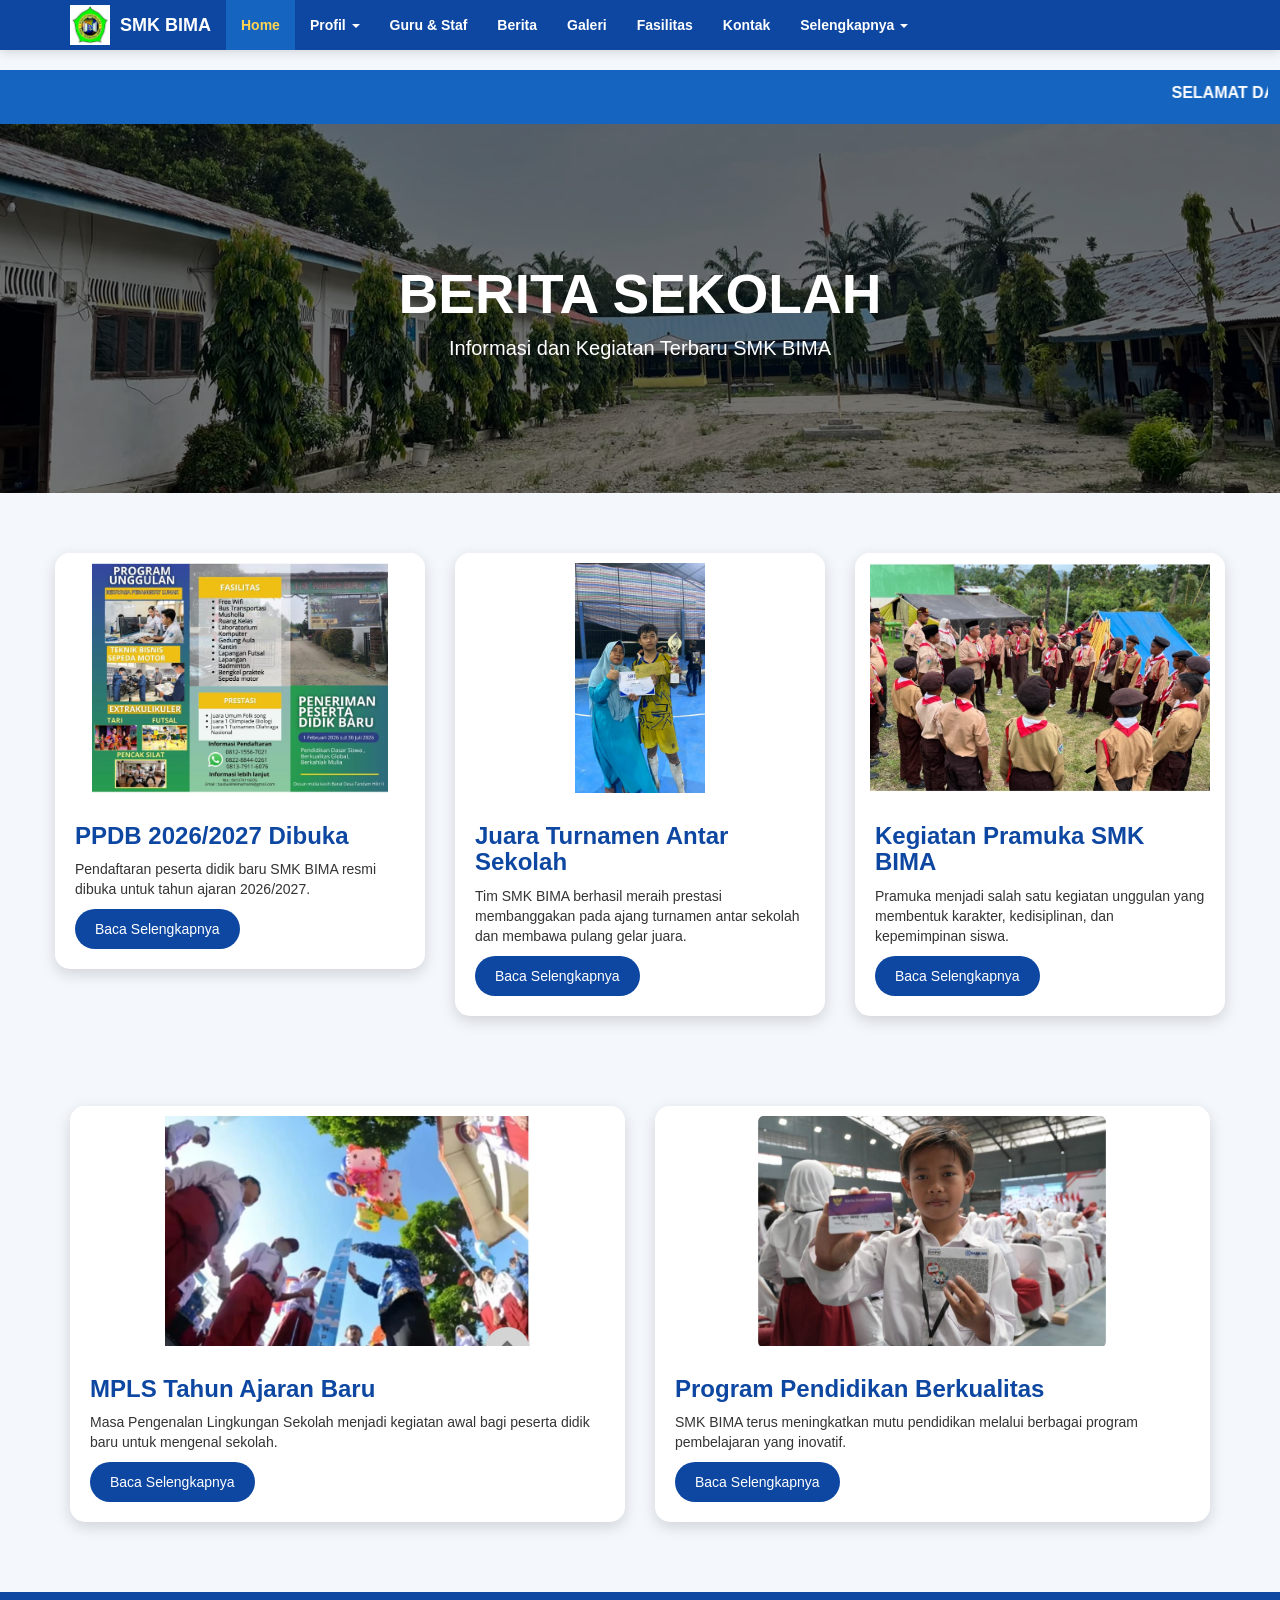
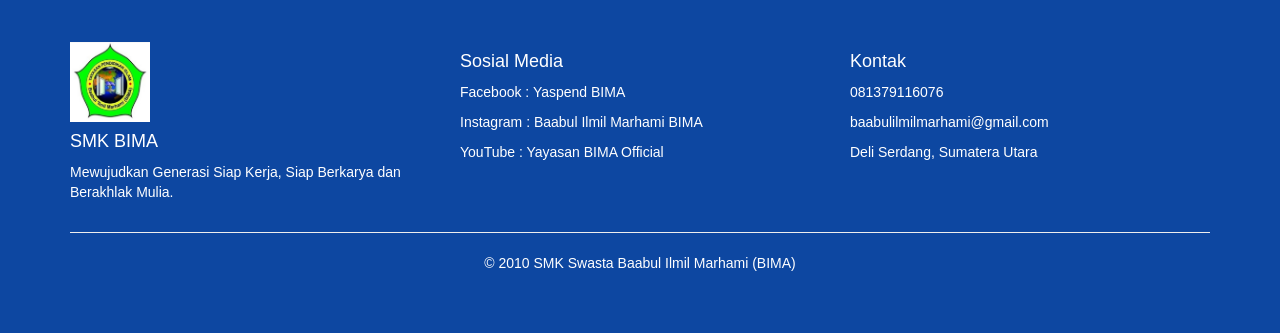
<file: Berita.html>
<!DOCTYPE html>
<html >
<head>
<meta charset="utf-8">
<meta name="viewport" content="width=device-width, initial-scale=1">
<title>Berita - SMK Swasta Baabul Ilmil Marhami (BIMA)</title>
<link href="bootstrap/css/bootstrap.min.css" rel="stylesheet">
<link rel="icon" href="logo.jpeg">
<style>
body{
    padding-top:70px;
    background:#f4f7fc;
    font-family:Arial, sans-serif;
}
.navbar{
    background:#0d47a1;
    border:none;
    box-shadow:0 2px 10px rgba(0,0,0,.15);
}
.navbar-brand{
    color:white !important;
    font-weight:bold;
    display:flex;
    align-items:center;
}
.navbar-brand img{
    width:40px;
    height:40px;
    margin-right:10px;
}
.navbar-nav > li > a{
    color:white !important;
    font-weight:bold;
}
.navbar-nav > li > a:hover,
.navbar-nav > .active > a{
    background:#1565c0 !important;
    color:#ffd54f !important;
}
.dropdown-menu > li > a:hover{
    background:#1565c0 !important;
    color:white !important;
}
.navbar-toggle{
    border:1px solid white;
}
.navbar-toggle .icon-bar{
    background:white;
}
.running-text{
    background:#1565c0;
    color:white;
    padding:12px;
    font-size:16px;
    font-weight:bold;
}
.header-berita{
    background:
    linear-gradient(rgba(0,0,0,.55),rgba(0,0,0,.55)),
    url('galeri/gambarSekolah.jpeg');

    background-size:cover;
    background-position:center;

    text-align:center;
    color:white;
    padding:120px 20px;
}

.header-berita h1{
    font-size:55px;
    font-weight:bold;
}

.header-berita p{
    font-size:20px;
}

.section{
    padding:60px 0;
}

.berita-card{
    background:white;
    border-radius:15px;
    overflow:hidden;
    box-shadow:0 5px 15px rgba(0,0,0,.15);
    margin-bottom:30px;
    transition:.3s;
}

.berita-card:hover{
    transform:translateY(-8px);
}
.berita-card img{
    width:100%;
    height:250px;
    object-fit:contain;
    background:white;
    padding:10px;
}

.berita-body{
    padding:20px;
}
.berita-body h3{
    color:#0d47a1;
    font-weight:bold;
    margin-top:0;
}

.btn-bima{
    background:#0d47a1;
    color:white;
    border:none;
    border-radius:25px;
    padding:10px 20px;
}

.btn-bima:hover{
    background:#1565c0;
    color:white;
}

.modal-body img{
    display:block;
    width:50%;
    max-width:250px;
    height:auto;
    margin:0 auto 20px;
    border-radius:10px;
}

.modal-body p{
    text-align:justify;
    line-height:1.8;
}

footer{
    background:#0d47a1;
    color:white;
    padding:50px 0;
    margin-top:40px;
}

footer img{
    width:80px;
}

</style>
</head>
<body>
        <nav class="navbar navbar-fixed-top">
            <div class="container">
                <div class="navbar-header">
                <button type="button"
                class="navbar-toggle collapsed"
                    data-toggle="collapse"
                    data-target="#menu">
            <span class="icon-bar"></span>
            <span class="icon-bar"></span>
            <span class="icon-bar"></span>
        </button>
<a class="navbar-brand" href="Index.html">
            <img src="galeri/logo.jpeg">
            SMK BIMA
        </a>
    </div>
    <div class="collapse navbar-collapse" id="menu">
            <ul class="nav navbar-nav">
                <li class="active"><a href="index.html">Home</a></li>
                <li class="dropdown">
                    <a href="#" class="dropdown-toggle" data-toggle="dropdown">
                        Profil <span class="caret"></span>
                    </a>
                    <ul class="dropdown-menu">
                        <li><a href="sejarah.html">Sejarah</a></li>
                    </ul>
                </li>
                <li><a href="Guru.html">Guru & Staf</a></li>
                <li><a href="Berita.html">Berita</a></li>
                <li><a href="Galeri.html">Galeri</a></li>
                <li><a href="Fasilitas.html">Fasilitas</a></li>
                <li><a href="Kontak.html">Kontak</a></li>
                <li class="dropdown">
                    <a href="#" class="dropdown-toggle" data-toggle="dropdown">
                        Selengkapnya <span class="caret"></span>
                    </a>
                    <ul class="dropdown-menu">
                        <li><a href="Ekstrakurikuler.Html">ekstrakuler</a></li>
                        <li><a href="PPDB.html">PPDB</a></li>
                        <li><a href="Agenda sekolah.html">Agenda Sekolah</a></li>
                    </ul>
                </li>
            </ul>
</nav>

<div class="running-text">
<marquee>
SELAMAT DATANG DI HALAMAN BERITA SMK SWASTA BAABUL ILMIL MARHAMI (BIMA)
</marquee>
</div>

<div class="header-berita">
<h1>BERITA SEKOLAH</h1>
<p>Informasi dan Kegiatan Terbaru SMK BIMA</p>
</div>
<div class="container section">
<div class="row">
<div class="col-md-4">
<div class="berita-card">
<img src="galeri/ppdb.jpeg">
<div class="berita-body">
<h3>PPDB 2026/2027 Dibuka</h3>
<p>
Pendaftaran peserta didik baru SMK BIMA
resmi dibuka untuk tahun ajaran 2026/2027.
</p>
<button class="btn btn-bima"
data-toggle="modal"
data-target="#berita1">
Baca Selengkapnya
</button>
</div>
</div>
</div>
<div class="col-md-4">
    <div class="berita-card">
        <img src="galeri/berta.jpeg" alt="Turnamen">
        <div class="berita-body">
            <h3>Juara Turnamen Antar Sekolah</h3>
            <p>
                Tim SMK BIMA berhasil meraih prestasi
                membanggakan pada ajang turnamen antar
                sekolah dan membawa pulang gelar juara.
            </p>
            <button class="btn btn-bima"
                    data-toggle="modal"
                    data-target="#berita2">
                Baca Selengkapnya
            </button>
        </div>
    </div>
</div>
<div class="col-md-4">
    <div class="berita-card">
        <img src="galeri/bertapra.jpeg" alt="Pramuka">
        <div class="berita-body">
            <h3>Kegiatan Pramuka SMK BIMA</h3>
            <p>
                Pramuka menjadi salah satu kegiatan
                unggulan yang membentuk karakter,
                kedisiplinan, dan kepemimpinan siswa.
            </p>
            <button class="btn btn-bima"
                    data-toggle="modal"
                    data-target="#berita3">
                Baca Selengkapnya
            </button>
        </div>
    </div>
</div>
</div>
</div>
<div class="modal fade" id="berita1">
    <div class="modal-dialog modal-lg">
        <div class="modal-content">
            <div class="modal-header">
                <button class="close"
                        data-dismiss="modal">
                    &times;
                </button>
                <h4>PPDB 2026/2027 Dibuka</h4>
            </div>
            <div class="modal-body">
                <img src="galeri/ppdb.jpeg">
                <p>
                    Penerimaan Peserta Didik Baru (PPDB)
                    SMK Swasta Baabul Ilmil Marhami (BIMA)
                    Tahun Ajaran 2026/2027 resmi dibuka.

                    Sekolah memberikan kesempatan kepada
                    lulusan SMP/MTs untuk bergabung dan
                    mengembangkan potensi akademik maupun
                    keterampilan sesuai bidang keahlian.

                    Proses pendaftaran dilakukan secara
                    terbuka, transparan, dan mudah diakses.
                    Calon peserta didik cukup melengkapi
                    persyaratan administrasi yang telah
                    ditentukan oleh panitia.

                    Dengan tenaga pendidik yang profesional,
                    fasilitas yang memadai, dan berbagai
                    kegiatan pengembangan karakter, SMK BIMA
                    siap mencetak generasi yang berilmu,
                    berakhlak mulia, serta siap menghadapi
                    dunia kerja maupun pendidikan lanjutan.

                    Segera daftarkan diri Anda dan jadilah
                    bagian dari keluarga besar SMK BIMA.
                </p>
            </div>
        </div>
    </div>
</div>
<div class="modal fade" id="berita2">
    <div class="modal-dialog modal-lg">
        <div class="modal-content">
            <div class="modal-header">
                <button class="close"
                        data-dismiss="modal">
                    &times;
                </button>
                <h4>Juara Turnamen Antar Sekolah</h4>
            </div>
            <div class="modal-body">
                <img src="galeri/berta.jpeg" alt="Turnamen">
                <h3 class="text-center text-primary">
                    Tim SMK BIMA Raih Prestasi Membanggakan
                </h3>
                <p>
                    SMK Swasta Baabul Ilmil Marhami (BIMA)
                    kembali menorehkan prestasi yang
                    membanggakan melalui ajang turnamen
                    antar sekolah yang diikuti oleh berbagai
                    peserta dari beberapa sekolah.

                    Dalam kompetisi tersebut, tim SMK BIMA
                    menunjukkan semangat juang yang tinggi,
                    kerja sama yang solid, serta kemampuan
                    yang sangat baik selama pertandingan
                    berlangsung.

                    Sejak babak penyisihan hingga babak final,
                    para siswa tampil percaya diri dan mampu
                    mengalahkan lawan-lawannya dengan hasil
                    yang memuaskan. Berkat kerja keras dan
                    latihan yang disiplin, tim berhasil
                    meraih gelar juara dan mengharumkan nama
                    sekolah.

                    Prestasi ini merupakan bukti bahwa siswa
                    SMK BIMA tidak hanya unggul dalam bidang
                    akademik, tetapi juga mampu bersaing dan
                    berprestasi dalam bidang non-akademik.

                    Kepala sekolah, guru, orang tua, dan
                    seluruh warga sekolah memberikan apresiasi
                    yang tinggi atas pencapaian tersebut.
                    Diharapkan keberhasilan ini dapat menjadi
                    motivasi bagi seluruh siswa untuk terus
                    mengembangkan bakat, meningkatkan
                    kemampuan, dan meraih prestasi yang lebih
                    tinggi di masa mendatang.

                    Selamat kepada seluruh anggota tim yang
                    telah berjuang dengan penuh semangat dan
                    dedikasi. Semoga prestasi ini menjadi awal
                    dari berbagai keberhasilan lainnya untuk
                    SMK BIMA.
                </p>
            </div>
        </div>
    </div>
</div>
<div class="modal fade" id="berita3">
    <div class="modal-dialog modal-lg">
        <div class="modal-content">
            <div class="modal-header">
                <button class="close"
                        data-dismiss="modal">
                    &times;
                </button>
                <h4>Kegiatan Pramuka SMK BIMA</h4>
            </div>
            <div class="modal-body">
                <img src="galeri/bertapra.jpeg" alt="Pramuka">
                <h3 class="text-center text-primary">
                    Pramuka Membentuk Karakter dan Kepemimpinan
                </h3>
                <p>
                    Kegiatan Pramuka merupakan salah satu
                    ekstrakurikuler unggulan di SMK Swasta
                    Baabul Ilmil Marhami (BIMA) yang bertujuan
                    untuk membentuk karakter siswa yang
                    disiplin, mandiri, bertanggung jawab,
                    dan memiliki jiwa kepemimpinan.

                    Dalam setiap kegiatan, para anggota
                    Pramuka mendapatkan berbagai materi dan
                    pelatihan seperti baris-berbaris,
                    tali-temali, sandi Pramuka, pertolongan
                    pertama, serta berbagai permainan edukatif
                    yang melatih kerja sama tim.

                    Selain meningkatkan keterampilan,
                    kegiatan Pramuka juga mengajarkan nilai
                    kebersamaan, gotong royong, kepedulian
                    terhadap sesama, serta rasa cinta tanah
                    air yang tinggi.

                    Para siswa mengikuti kegiatan dengan
                    penuh semangat dan antusias. Melalui
                    berbagai latihan dan kegiatan lapangan,
                    peserta didik belajar menghadapi
                    tantangan, menyelesaikan masalah, dan
                    mengambil keputusan dengan baik.

                    Sekolah terus mendukung kegiatan Pramuka
                    sebagai sarana pembentukan karakter
                    generasi muda yang berprestasi,
                    berakhlak mulia, dan siap menghadapi
                    tantangan masa depan.

                    Dengan adanya kegiatan Pramuka,
                    diharapkan seluruh siswa dapat menjadi
                    pribadi yang lebih percaya diri,
                    bertanggung jawab, serta mampu
                    memberikan kontribusi positif bagi
                    lingkungan sekolah maupun masyarakat.
                </p>
            </div>
        </div>
    </div>
</div>
<div class="container">
<div class="row">
<div class="col-md-6">
    <div class="berita-card">
        <img src="galeri/berita1.jpeg" alt="MPLS">
        <div class="berita-body">
            <h3>MPLS Tahun Ajaran Baru</h3>
            <p>
                Masa Pengenalan Lingkungan Sekolah
                menjadi kegiatan awal bagi peserta
                didik baru untuk mengenal sekolah.
            </p>
            <a href="#"
               class="btn btn-bima">
               Baca Selengkapnya
            </a>
        </div>
    </div>
</div>
<div class="col-md-6">
    <div class="berita-card">
        <img src="galeri/berita2.jpeg" alt="Pendidikan">
        <div class="berita-body">
            <h3>Program Pendidikan Berkualitas</h3>
            <p>
                SMK BIMA terus meningkatkan mutu
                pendidikan melalui berbagai program
                pembelajaran yang inovatif.
            </p>
            <a href="#"
               class="btn btn-bima">
               Baca Selengkapnya
            </a>
        </div>
    </div>
</div>
</div>
</div>
<footer>
          <div class="container">
         <div class="row">
        <div class="col-md-4">
    <img src="galeri/logo.jpeg">
        <h4>SMK BIMA</h4>
                <p>
                Mewujudkan Generasi Siap Kerja,
                Siap Berkarya dan Berakhlak Mulia.
                </p>
            </div>
        <div class="col-md-4">
        <h4>Sosial Media</h4>
<p>Facebook : Yaspend BIMA</p>
<p>Instagram : Baabul Ilmil Marhami BIMA</p>
<p>YouTube : Yayasan BIMA Official</p>
</div>
    <div class="col-md-4">
    <h4>Kontak</h4>
    <p> 081379116076</p>
    <p> baabulilmilmarhami@gmail.com</p>
    <p> Deli Serdang, Sumatera Utara</p>
    </div>
  </div>
<hr>
<p class="text-center">
© 2010 SMK Swasta Baabul Ilmil Marhami (BIMA) 
</p>
</div>
</footer>
<script src="bootstrap/js/jQuery.js"></script>
<script src="bootstrap/js/bootstrap.min.js"></script>

</body>
</html>
</file>
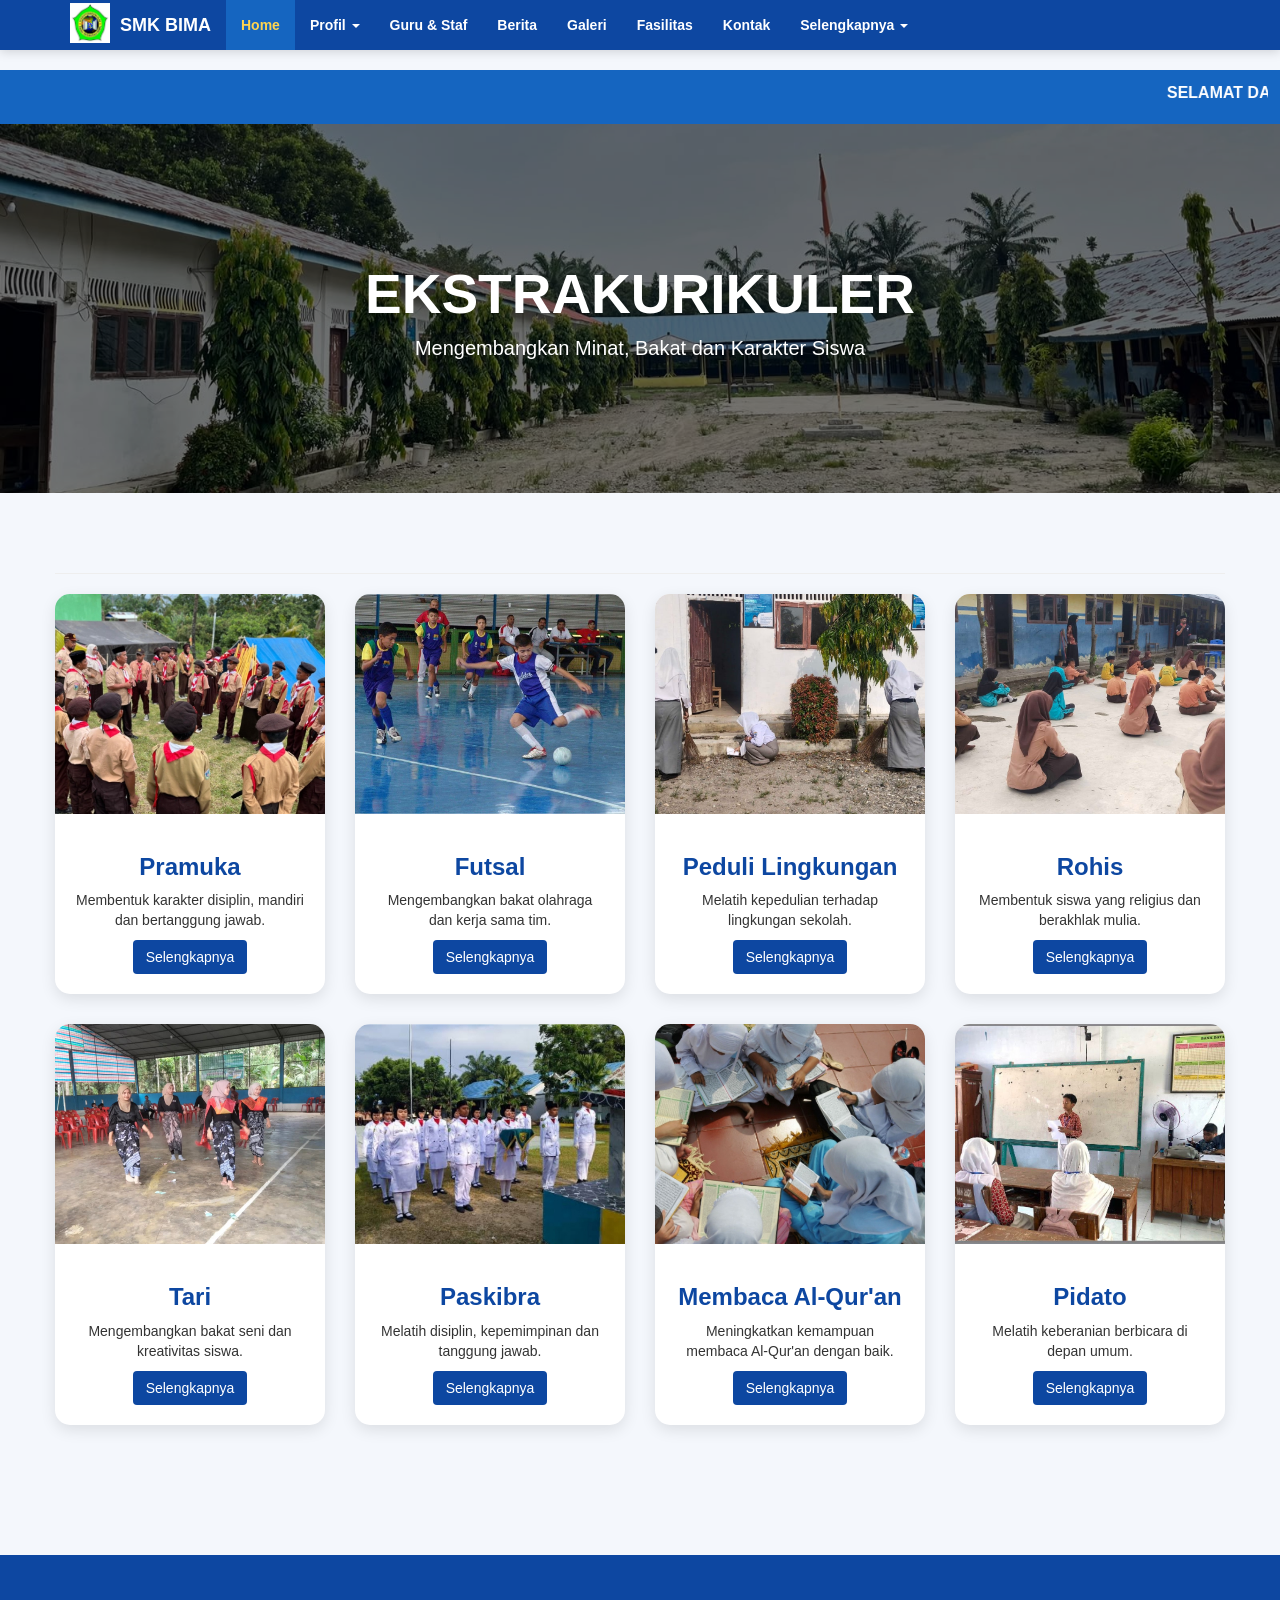
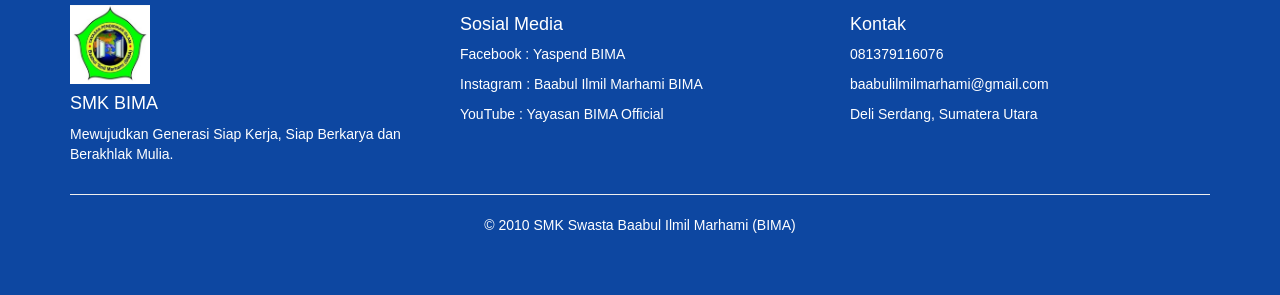
<file: Ekstrakurikuler.Html>
<!DOCTYPE html>
<html >
<head>
<meta charset="utf-8">
<meta name="viewport" content="width=device-width, initial-scale=1">
<title>Ekstrakurikuler | SMK Swasta Baabul Ilmil Marhami (BIMA)</title>
<link href="bootstrap/css/bootstrap.min.css" rel="stylesheet">
<link rel="icon" href="logo.jpeg">
<style>
body{
    padding-top:70px;
    background:#f4f7fc;
    font-family:Arial,sans-serif;
}
.navbar{
    background:#0d47a1;
    border:none;
    box-shadow:0 2px 10px rgba(0,0,0,.15);
}
.navbar-brand{
    display:flex !important;
    align-items:center;
    color:white !important;
    font-weight:bold;
    height:50px;
}

.navbar-brand img{
    width:40px;
    height:40px;
    margin-right:10px;
    margin-top:-5px;
}
.navbar-nav>li>a{
    color:white !important;
    font-weight:bold;
}

.navbar-nav>.active>a,
.navbar-nav>li>a:hover{
    background:#1565c0 !important;
    color:#ffd54f !important;
}

.navbar-toggle{
    border:1px solid white;
}

.navbar-toggle .icon-bar{
    background:white;
}
.running-text{
    background:#1565c0;
    color:white;
    padding:12px;
    font-weight:bold;
    font-size:16px;
}
.header-ekskul{
    background:
    linear-gradient(rgba(0,0,0,.55),rgba(0,0,0,.55)),
    url('galeri/gambarSekolah.jpeg');

    background-size:cover;
    background-position:center;
    padding:120px 20px;
    text-align:center;
    color:white;
}

.header-ekskul h1{
    font-size:55px;
    font-weight:bold;
}

.header-ekskul p{
    font-size:20px;
}
.section{
    padding:60px 0;
}
.ekskul-card{
    background:white;
    border-radius:15px;
    overflow:hidden;
    box-shadow:0 5px 15px rgba(0,0,0,.1);
    margin-bottom:30px;
    transition:.3s;
}

.ekskul-card:hover{
    transform:translateY(-8px);
}

.ekskul-card img{
    width:100%;
    height:220px;
    object-fit:cover;
}

.ekskul-body{
    padding:20px;
    text-align:center;
}

.ekskul-body h3{
    color:#0d47a1;
    font-weight:bold;
}

.btn-ekskul{
    background:#0d47a1;
    color:white;
}

.btn-ekskul:hover{
    background:#1565c0;
    color:white;
}

.modal-header{
    background:#0d47a1;
    color:white;
}
footer{
    background:#0d47a1;
    color:white;
    padding:50px 0;
    margin-top:40px;
}

footer img{
    width:80px;
}
</style>
</head>
<nav class="navbar navbar-fixed-top">
<div class="container">
    <div class="navbar-header">
        <button type="button" class="navbar-toggle collapsed"
        data-toggle="collapse" data-target="#menu">
            <span class="icon-bar"></span>
            <span class="icon-bar"></span>
            <span class="icon-bar"></span>
        </button>
        <a class="navbar-brand" href="Index.html">
            <img src="galeri/logo.jpeg">
            SMK BIMA
        </a>
    </div>
    <div class="collapse navbar-collapse" id="menu">
            <ul class="nav navbar-nav">
                <li class="active"><a href="index.html">Home</a></li>
                <li class="dropdown">
                    <a href="#" class="dropdown-toggle" data-toggle="dropdown">
                        Profil <span class="caret"></span>
                    </a>
                    <ul class="dropdown-menu">
                        <li><a href="sejarah.html">Sejarah</a></li>
                    </ul>
                </li>
                <li><a href="Guru.html">Guru & Staf</a></li>
                <li><a href="Berita.html">Berita</a></li>
                <li><a href="Galeri.html">Galeri</a></li>
                <li><a href="Fasilitas.html">Fasilitas</a></li>
                <li><a href="Kontak.html">Kontak</a></li>
                <li class="dropdown">
                    <a href="#" class="dropdown-toggle" data-toggle="dropdown">
                        Selengkapnya <span class="caret"></span>
                    </a>
                    <ul class="dropdown-menu">
                        <li><a href="Ekstrakurikuler.Html">ekstrakuler</a></li>
                        <li><a href="PPDB.html">PPDB</a></li>
                        <li><a href="Agenda sekolah.html">Agenda Sekolah</a></li>
                    </ul>
                </li>
            </ul>
</nav>
<div class="running-text">
<marquee>SELAMAT DATANG DI HALAMAN EKSTRAKURIKULER SMK SWASTA BAABUL ILMIL MARHAMI (BIMA)</marquee>
</div>
<div class="header-ekskul">
<h1>EKSTRAKURIKULER</h1>
<p>Mengembangkan Minat, Bakat dan Karakter Siswa</p>
</div>
<div class="container section">
                    <hr>
                    <div class="row">
                <div class="col-md-3">
                    <div class="ekskul-card">
                    <img src="galeri/prmk.jpeg">
                    <div class="ekskul-body">
                    <h3>Pramuka</h3>
                    <p>
                    Membentuk karakter disiplin,
                    mandiri dan bertanggung jawab.
                    </p>
                        <button class="btn btn-ekskul"
                        data-toggle="modal"
                        data-target="#pramuka">
                        Selengkapnya</button>

</div>
        </div>
</div>
                <div class="col-md-3">
                <div class="ekskul-card">
                <img src="galeri/ftsl.jpeg">
                <div class="ekskul-body">
                <h3>Futsal</h3>
                <p>
                Mengembangkan bakat olahraga
                dan kerja sama tim.
                </p>
                <button class="btn btn-ekskul"
                data-toggle="modal"
                data-target="#futsal">
                Selengkapnya
     </button>
        </div>
            </div>
                </div>
                <div class="col-md-3">
                <div class="ekskul-card">
                <img src="galeri/lingkungan.jpeg">
                <div class="ekskul-body">
                <h3>Peduli Lingkungan</h3>
                <p>Melatih kepedulian terhadap
                lingkungan sekolah.</p>
                <button class="btn btn-ekskul"
                data-toggle="modal"
                data-target="#lingkungan">
                Selengkapnya
         </button>
</div>
         </div>
                </div>
        <div class="col-md-3">
        <div class="ekskul-card">
        <img src="galeri/beritaMulok.jpeg">
        <div class="ekskul-body">
        <h3>Rohis</h3>
        <p>
        Membentuk siswa yang religius
        dan berakhlak mulia.
        </p>
        <button class="btn btn-ekskul"
        data-toggle="modal"
        data-target="#rohis">
        Selengkapnya
</button>
    </div>
        </div>
</div>
</div>
            <div class="row">
            <div class="col-md-3">
            <div class="ekskul-card">
            <img src="galeri/nari.jpeg">
            <div class="ekskul-body">
            <h3>Tari</h3>
            <p>
            Mengembangkan bakat seni
            dan kreativitas siswa.
            </p>
            <button class="btn btn-ekskul"
            data-toggle="modal"
            data-target="#tari">
            Selengkapnya
            </button>
        </div>
    </div>
</div>
                <div class="col-md-3">
                <div class="ekskul-card">
                <img src="galeri/Paskibra.jpeg">
                <div class="ekskul-body">
                <h3>Paskibra</h3>
                <p>
                Melatih disiplin,
                kepemimpinan dan tanggung jawab.
                </p>
                <button class="btn btn-ekskul"
                data-toggle="modal"
                data-target="#paskibra">
                Selengkapnya
            </button>
        </div>
     </div>
</div>
        <div class="col-md-3">
        <div class="ekskul-card">
        <img src="galeri/alqur'an.jpeg">
        <div class="ekskul-body">
        <h3>Membaca Al-Qur'an</h3>
        <p>
        Meningkatkan kemampuan membaca
        Al-Qur'an dengan baik.
        </p>
        <button class="btn btn-ekskul"
        data-toggle="modal"
        data-target="#alquran">
        Selengkapnya
        </button>
    </div>
</div>
    </div>
        <div class="col-md-3">
        <div class="ekskul-card">
            <img src="galeri/pidato.jpeg">
            <div class="ekskul-body">
            <h3>Pidato</h3>
            <p>
            Melatih keberanian berbicara
            di depan umum.
            </p>
            <button class="btn btn-ekskul"
            data-toggle="modal"
            data-target="#pidato">
            Selengkapnya
     </button>
</div>
        </div>
    </div>
</div>
</div>
<div class="modal fade" id="pramuka">
<div class="modal-dialog">
<div class="modal-content">
<div class="modal-header">
<button class="close" data-dismiss="modal">&times;</button>
<h4>Pramuka</h4>
</div>
<div class="modal-body">
Pramuka merupakan kegiatan ekstrakurikuler yang bertujuan
membentuk karakter disiplin, mandiri, bertanggung jawab,
serta memiliki jiwa kepemimpinan dan kerja sama.
</div>

</div>
</div>
</div>
<div class="modal fade" id="futsal">
<div class="modal-dialog">
<div class="modal-content">
<div class="modal-header">
<button class="close" data-dismiss="modal">&times;</button>
<h4>Futsal</h4>
</div>
<div class="modal-body">
Futsal adalah kegiatan olahraga yang bertujuan meningkatkan
kebugaran jasmani, sportivitas, kerja sama tim, dan kemampuan
bermain sepak bola dalam ruangan.
</div>
</div>
</div>
</div>

<div class="modal fade" id="lingkungan">
<div class="modal-dialog">
<div class="modal-content">

<div class="modal-header">
<button class="close" data-dismiss="modal">&times;</button>
<h4>Peduli Lingkungan</h4>
</div>

<div class="modal-body">
Ekstrakurikuler Peduli Lingkungan bertujuan menumbuhkan
kesadaran siswa untuk menjaga kebersihan, keindahan,
dan kelestarian lingkungan sekolah maupun masyarakat.
</div>
</div>
</div>
</div>
<div class="modal fade" id="rohis">
<div class="modal-dialog">
<div class="modal-content">

<div class="modal-header">
<button class="close" data-dismiss="modal">&times;</button>
<h4>Rohis</h4>
</div>

<div class="modal-body">
Rohis merupakan wadah pembinaan keagamaan Islam yang
bertujuan meningkatkan keimanan, ketakwaan, dan akhlak
mulia siswa dalam kehidupan sehari-hari.
</div>

</div>
</div>
</div>
<div class="modal fade" id="tari">
<div class="modal-dialog">
<div class="modal-content">

<div class="modal-header">
<button class="close" data-dismiss="modal">&times;</button>
<h4>Tari</h4>
</div>

<div class="modal-body">
Tari adalah seni gerak tubuh yang dilakukan secara ritmis
dan teratur untuk mengekspresikan perasaan, budaya,
serta kreativitas melalui gerakan yang indah.
</div>
</div>
</div>
</div>
<div class="modal fade" id="paskibra">
<div class="modal-dialog">
<div class="modal-content">

<div class="modal-header">
<button class="close" data-dismiss="modal">&times;</button>
<h4>Paskibra</h4>
</div>

<div class="modal-body">
Paskibra adalah kegiatan ekstrakurikuler yang melatih
kedisiplinan, kepemimpinan, tanggung jawab, kekompakan,
serta kemampuan baris-berbaris siswa.
</div>

</div>
</div>
</div>
<div class="modal fade" id="alquran">
<div class="modal-dialog">
<div class="modal-content">

<div class="modal-header">
<button class="close" data-dismiss="modal">&times;</button>
<h4>Membaca Al-Qur'an</h4>
</div>

<div class="modal-body">
Ekstrakurikuler Membaca Al-Qur'an bertujuan meningkatkan
kemampuan membaca Al-Qur'an dengan baik dan benar sesuai
kaidah tajwid serta menanamkan nilai-nilai keislaman.
</div>

</div>
</div>
</div>
<div class="modal fade" id="pidato">
<div class="modal-dialog">
<div class="modal-content">

<div class="modal-header">
<button class="close" data-dismiss="modal">&times;</button>
<h4>Pidato</h4>
</div>

<div class="modal-body">
Pidato merupakan kegiatan yang melatih keberanian,
kepercayaan diri, kemampuan berbicara di depan umum,
serta keterampilan komunikasi siswa.
</div>

</div>
</div>
</div>
<footer>
          <div class="container">
         <div class="row">
        <div class="col-md-4">
    <img src="galeri/logo.jpeg">
        <h4>SMK BIMA</h4>
                <p>
                Mewujudkan Generasi Siap Kerja,
                Siap Berkarya dan Berakhlak Mulia.
                </p>
            </div>
        <div class="col-md-4">
        <h4>Sosial Media</h4>
<p>Facebook : Yaspend BIMA</p>
<p>Instagram : Baabul Ilmil Marhami BIMA</p>
<p>YouTube : Yayasan BIMA Official</p>
</div>
    <div class="col-md-4">
    <h4>Kontak</h4>
    <p> 081379116076</p>
    <p> baabulilmilmarhami@gmail.com</p>
    <p> Deli Serdang, Sumatera Utara</p>
    </div>
  </div>
<hr>
<p class="text-center">
© 2010 SMK Swasta Baabul Ilmil Marhami (BIMA) 
</p>
</div>
</footer>
<script src="bootstrap/js/jQuery.js"></script>
<script src="bootstrap/js/bootstrap.min.js"></script>

</body>
</html>
</file>
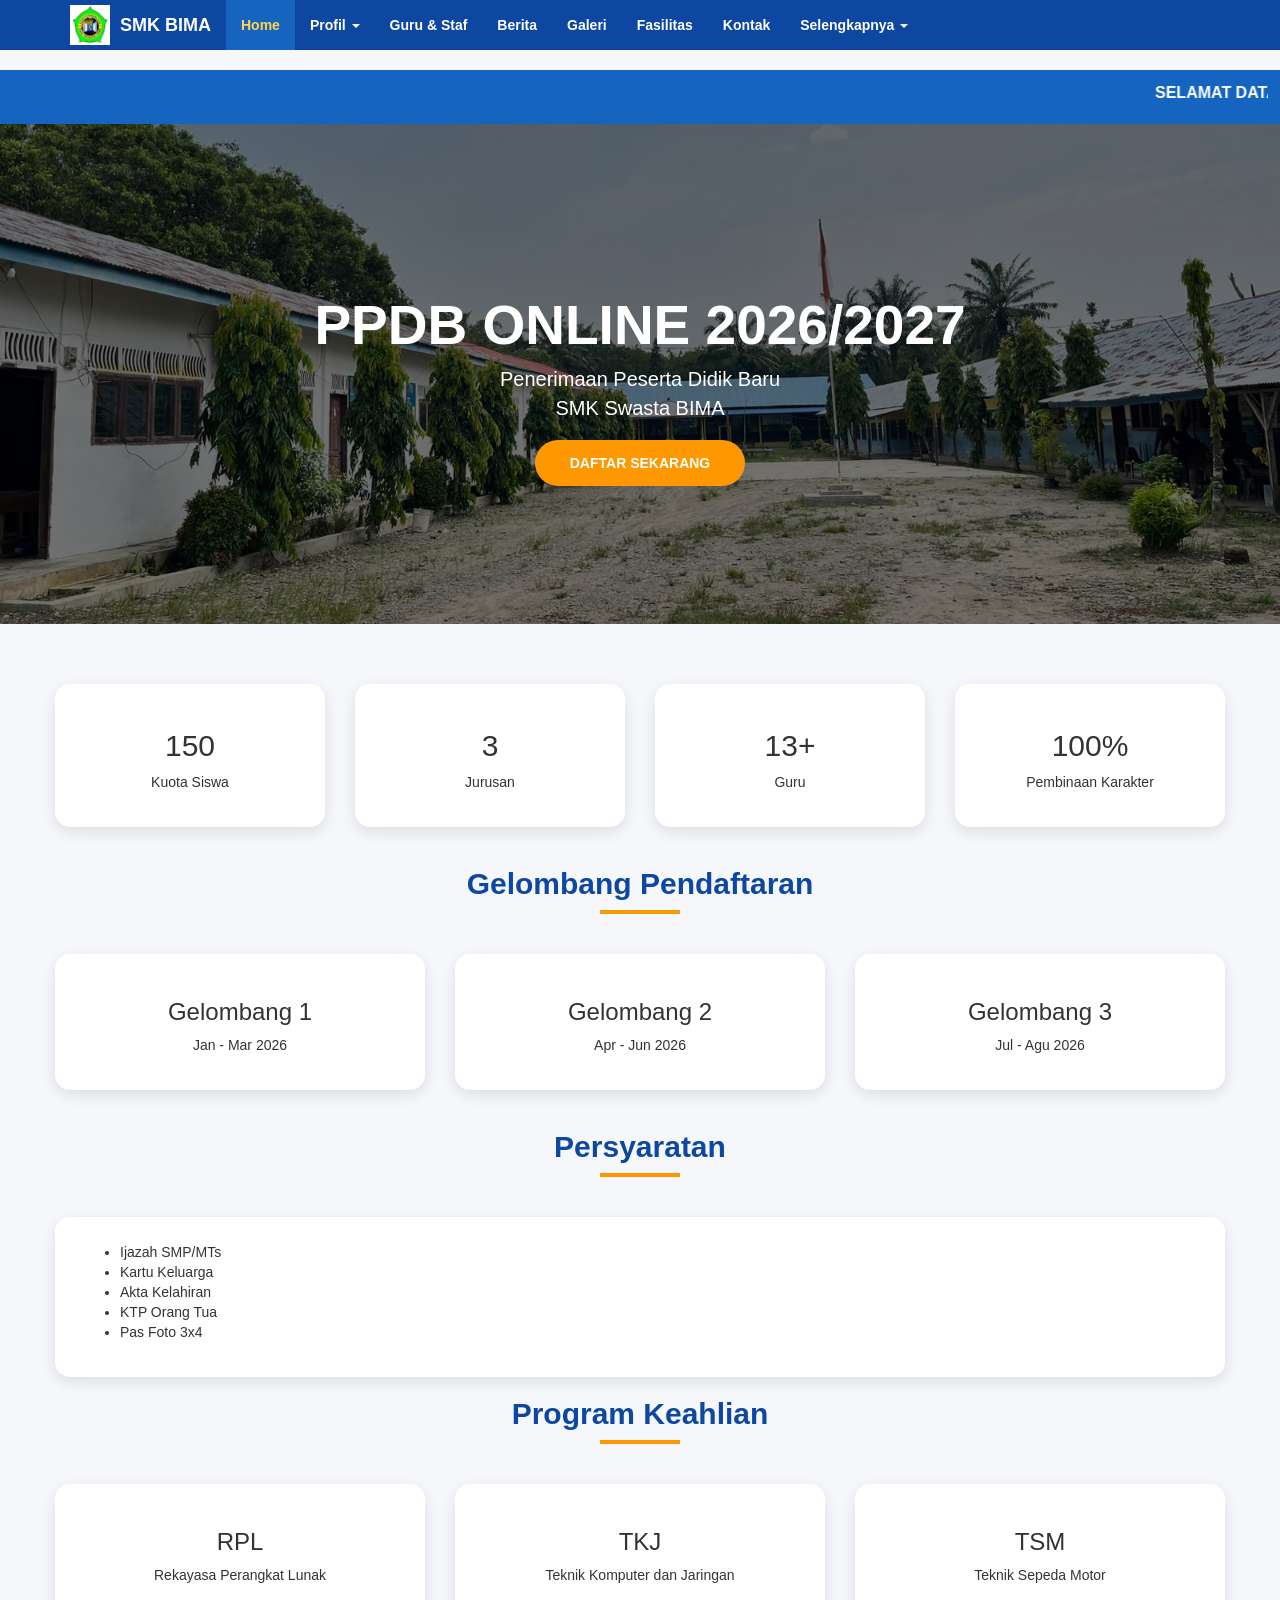
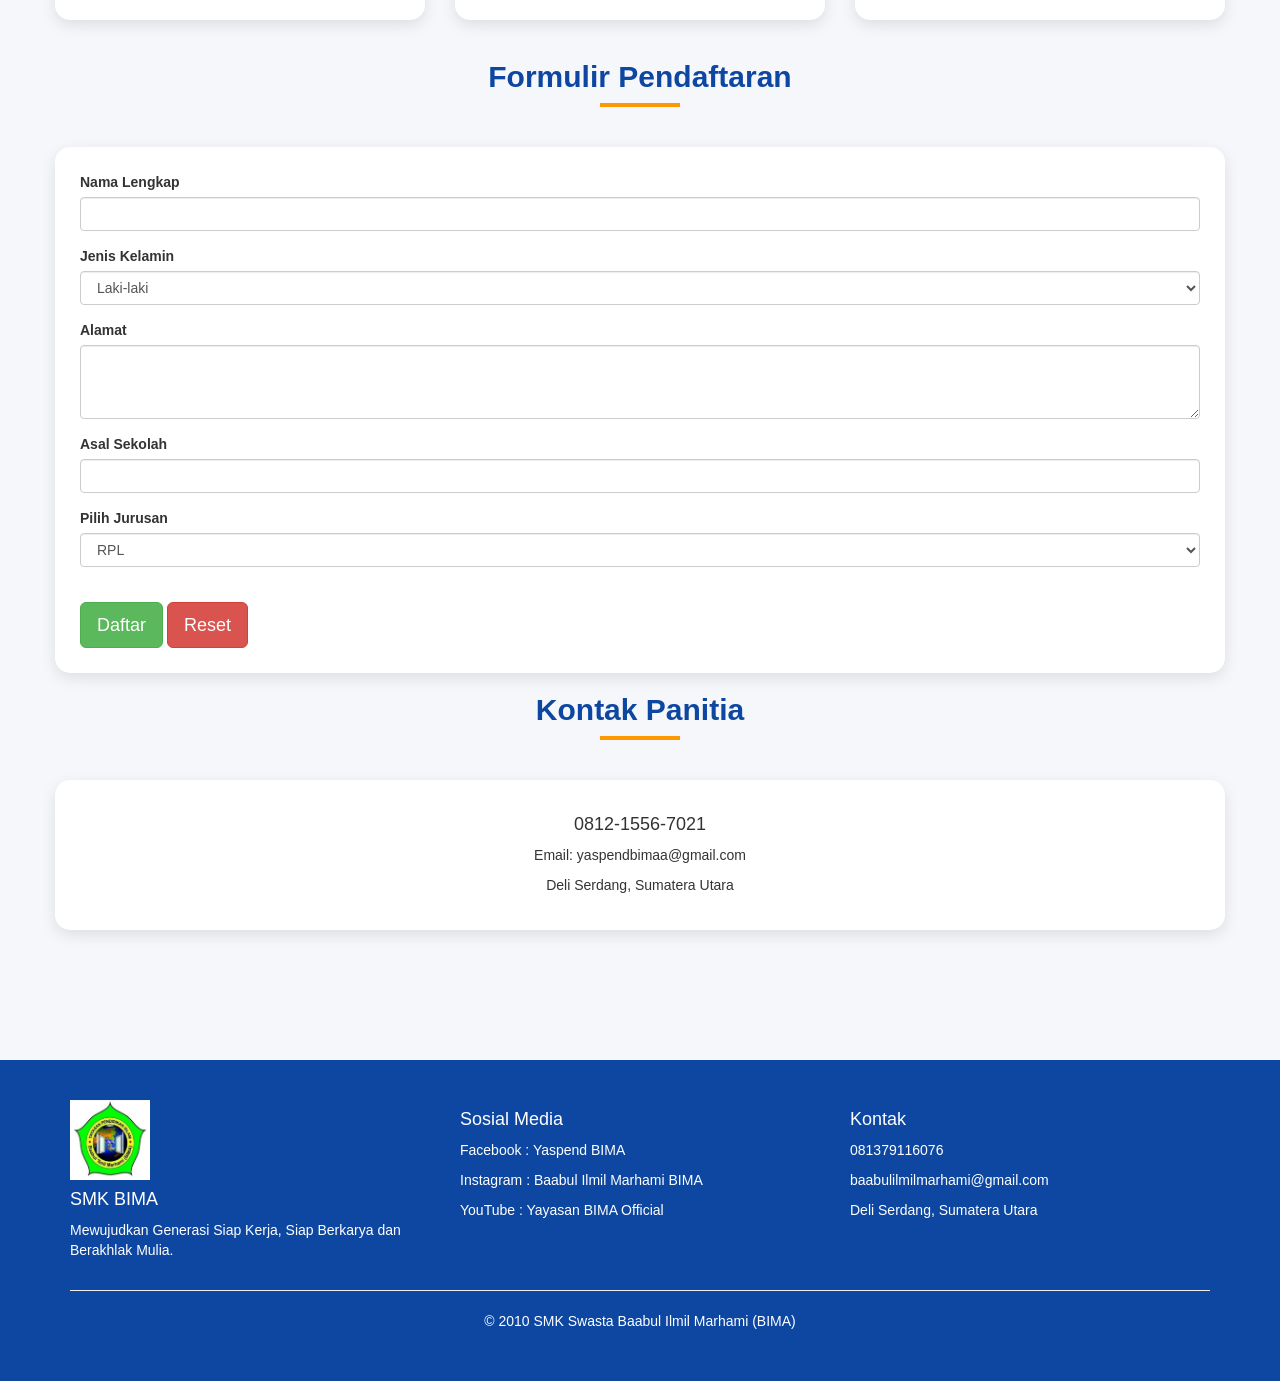
<file: PPDB.html>
<!DOCTYPE html>
<html >
<head>
<meta charset="utf-8">
<meta name="viewport" content="width=device-width, initial-scale=1">
<title>PPDB Online - SMK BIMA</title>
<link href="bootstrap/css/bootstrap.min.css" rel="stylesheet">
<link rel="icon" href="logo.jpeg">
<style>
body{
    padding-top:70px;
    background:#f5f7fa;
    font-family:Arial, sans-serif;
}
.navbar{
    background:#0d47a1 !important;
    border:none;
}

.navbar-brand{
    color:white !important;
    display:flex;
    align-items:center;
    font-weight:bold;
}

.navbar-brand img{
    width:40px;
    height:40px;
    margin-right:10px;
}

.navbar-nav > li > a{
    color:white !important;
    font-weight:bold;
}

.navbar-nav > li > a:hover,
.navbar-nav > .active > a{
    background:#1565c0 !important;
    color:#ffd54f !important;
}

.dropdown-menu{
    background:white;
}

.dropdown-menu > li > a{
    color:#333 !important;
}

.dropdown-menu > li > a:hover{
    background:#1565c0 !important;
    color:white !important;
}

.navbar-toggle{
    border:1px solid white;
}

.navbar-toggle .icon-bar{
    background:white;
}
.running-text{
    background:#1565c0;
    color:white;
    padding:12px;
    font-weight:bold;
    font-size:16px;
}

.hero{
    background:
    linear-gradient(rgba(0,0,0,.55),rgba(0,0,0,.55)),
    url('galeri/gambarSekolah.jpeg');

    background-size:cover;
    background-position:center;

    min-height:500px;

    display:flex;
    justify-content:center;
    align-items:center;

    text-align:center;
    color:white;
}

.hero h1{
    font-size:55px;
    font-weight:bold;
}

.hero p{
    font-size:20px;
}

.btn-daftar{
    background:#ff9800;
    color:white;
    padding:15px 35px;
    border-radius:30px;
    text-decoration:none;
    font-weight:bold;
}

.btn-daftar:hover{
    background:#e68900;
    color:white;
}

.section{
    padding:60px 0;
}

.section-title{
    text-align:center;
    color:#0d47a1;
    font-weight:bold;
    margin-bottom:40px;
}

.section-title:after{
    content:"";
    display:block;
    width:80px;
    height:4px;
    background:#ff9800;
    margin:10px auto;
}
.card-modern{
    background:white;
    padding:25px;
    border-radius:15px;
    box-shadow:0 5px 15px rgba(0,0,0,.1);
    margin-bottom:20px;
}

footer{
    background:#0d47a1;
    color:white;
    padding:40px 0;
    margin-top:50px;
}

footer img{
    width:80px;
}

</style>
</head>

<body>
<nav class="navbar navbar-fixed-top">
    <div class="container">
        <div class="navbar-header">
            <button type="button" class="navbar-toggle collapsed"
                data-toggle="collapse"
                data-target="#menu">
                <span class="icon-bar"></span>
                <span class="icon-bar"></span>
                <span class="icon-bar"></span>
            </button>
            <a class="navbar-brand" href="Index.html">
                <img src="galeri/logo.jpeg">
                SMK BIMA
            </a>
        </div>
        <div class="collapse navbar-collapse" id="menu">
            <!-- MENU KIRI -->
            <ul class="nav navbar-nav">
                <li class="active"><a href="index.html">Home</a></li>
                <li class="dropdown">
                    <a href="#" class="dropdown-toggle" data-toggle="dropdown">
                        Profil <span class="caret"></span>
                    </a>
                    <ul class="dropdown-menu">
                        <li><a href="sejarah.html">Sejarah</a></li>
                    </ul>
                </li>
                <li><a href="Guru.html">Guru & Staf</a></li>
                <li><a href="Berita.html">Berita</a></li>
                <li><a href="Galeri.html">Galeri</a></li>
                <li><a href="Fasilitas.html">Fasilitas</a></li>
                <li><a href="Kontak.html">Kontak</a></li>
                <li class="dropdown">
                    <a href="#" class="dropdown-toggle" data-toggle="dropdown">
                        Selengkapnya <span class="caret"></span>
                    </a>
                    <ul class="dropdown-menu">
                        <li><a href="Ekstrakurikuler.Html">ekstrakuler</a></li>
                        <li><a href="PPDB.html">PPDB</a></li>
                        <li><a href="Agenda sekolah.html">Agenda Sekolah</a></li>
                    </ul>
                </li>
            </ul>
</nav>
<div class="running-text">
    <marquee>
        SELAMAT DATANG DI HALAMAN PPDB SMK SWASTA BAABUL ILMIL MARHAMI (BIMA)
    </marquee>
</div>
<div class="hero">
<div class="container">
<h1>PPDB ONLINE 2026/2027</h1>
<p>Penerimaan Peserta Didik Baru<br>SMK Swasta BIMA</p>
<br>
<a href="#form" class="btn-daftar">DAFTAR SEKARANG</a>
</div>
</div>

<div class="container section">
<div class="row text-center">

<div class="col-md-3">
<div class="card-modern">
<h2>150</h2>
<p>Kuota Siswa</p>
</div>
</div>

<div class="col-md-3">
<div class="card-modern">
<h2>3</h2>
<p>Jurusan</p>
</div>
</div>

<div class="col-md-3">
<div class="card-modern">
<h2>13+</h2>
<p>Guru</p>
</div>
</div>

<div class="col-md-3">
<div class="card-modern">
<h2>100%</h2>
<p>Pembinaan Karakter</p>
</div>
</div>

</div>

<h2 class="section-title">Gelombang Pendaftaran</h2>

<div class="row">

<div class="col-md-4">
<div class="card-modern text-center">
<h3>Gelombang 1</h3>
<p>Jan - Mar 2026</p>
</div>
</div>

<div class="col-md-4">
<div class="card-modern text-center">
<h3>Gelombang 2</h3>
<p>Apr - Jun 2026</p>
</div>
</div>

<div class="col-md-4">
<div class="card-modern text-center">
<h3>Gelombang 3</h3>
<p>Jul - Agu 2026</p>
</div>
</div>

</div>
<h2 class="section-title">Persyaratan</h2>
<div class="card-modern">
<ul>
<li>Ijazah SMP/MTs</li>
<li>Kartu Keluarga</li>
<li>Akta Kelahiran</li>
<li>KTP Orang Tua</li>
<li>Pas Foto 3x4</li>
</ul>
</div>
<h2 class="section-title">Program Keahlian</h2>
<div class="row">

<div class="col-md-4">
<div class="card-modern text-center">
<h3>RPL</h3>
<p>Rekayasa Perangkat Lunak</p>
</div>
</div>

<div class="col-md-4">
<div class="card-modern text-center">
<h3>TKJ</h3>
<p>Teknik Komputer dan Jaringan</p>
</div>
</div>

<div class="col-md-4">
<div class="card-modern text-center">
<h3>TSM</h3>
<p>Teknik Sepeda Motor</p>
</div>
</div>

</div>

<h2 class="section-title" id="form">Formulir Pendaftaran</h2>

<div class="card-modern">

<form>

<div class="form-group">
<label>Nama Lengkap</label>
<input class="form-control" type="text">
</div>

<div class="form-group">
<label>Jenis Kelamin</label>
<select class="form-control">
<option>Laki-laki</option>
<option>Perempuan</option>
</select>
</div>

<div class="form-group">
<label>Alamat</label>
<textarea class="form-control" rows="3"></textarea>
</div>

<div class="form-group">
<label>Asal Sekolah</label>
<input class="form-control" type="text">
</div>

<div class="form-group">
<label>Pilih Jurusan</label>
<select class="form-control">
<option>RPL</option>
<option>TKJ</option>
<option>TSM</option>
</select>
</div>

<br>

<button class="btn btn-success btn-lg">Daftar</button>
<button class="btn btn-danger btn-lg">Reset</button>

</form>

</div>

<h2 class="section-title">Kontak Panitia</h2>

<div class="card-modern text-center">

<h4>0812-1556-7021</h4>
<p>Email: yaspendbimaa@gmail.com</p>
<p>Deli Serdang, Sumatera Utara</p>

</div>

</div>

<footer>
          <div class="container">
         <div class="row">
        <div class="col-md-4">
    <img src="galeri/logo.jpeg">
        <h4>SMK BIMA</h4>
                <p>
                Mewujudkan Generasi Siap Kerja,
                Siap Berkarya dan Berakhlak Mulia.
                </p>
            </div>
        <div class="col-md-4">
        <h4>Sosial Media</h4>
<p>Facebook : Yaspend BIMA</p>
<p>Instagram : Baabul Ilmil Marhami BIMA</p>
<p>YouTube : Yayasan BIMA Official</p>
</div>
    <div class="col-md-4">
    <h4>Kontak</h4>
    <p> 081379116076</p>
    <p> baabulilmilmarhami@gmail.com</p>
    <p> Deli Serdang, Sumatera Utara</p>
    </div>
  </div>
<hr>
<p class="text-center">
© 2010 SMK Swasta Baabul Ilmil Marhami (BIMA) 
</p>
</div>
</footer>
<script src="bootstrap/js/jQuery.js"></script>
<script src="bootstrap/js/bootstrap.min.js"></script>

</body>
</html>
</file>
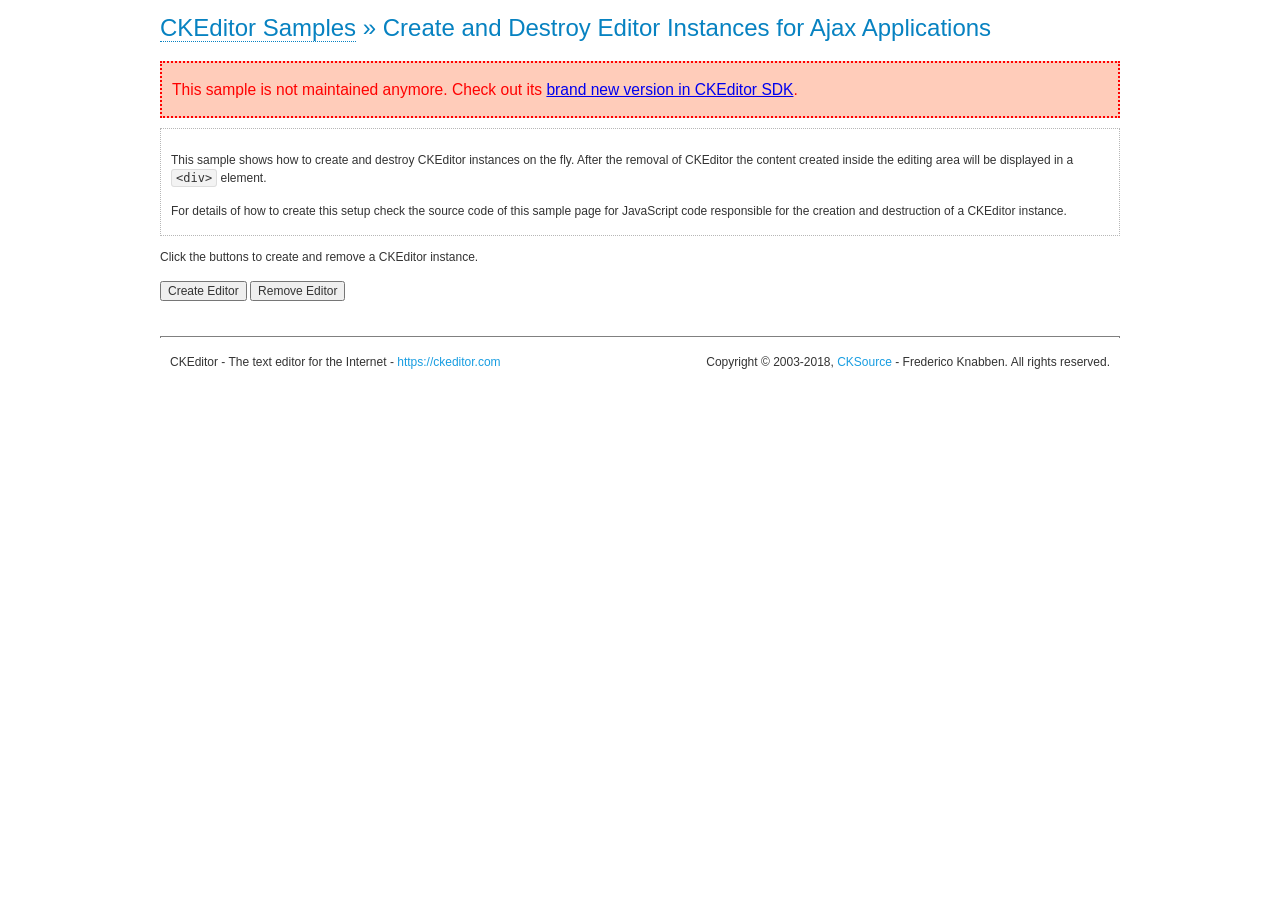
<file: bootstrap/plugins/ckeditor/samples/old/ajax.html>
<!DOCTYPE html>
<!--
Copyright (c) 2003-2018, CKSource - Frederico Knabben. All rights reserved.
For licensing, see LICENSE.md or https://ckeditor.com/legal/ckeditor-oss-license
-->
<html>
<head>
	<meta charset="utf-8">
	<title>Ajax &mdash; CKEditor Sample</title>
	<script src="../../ckeditor.js"></script>
	<link rel="stylesheet" href="sample.css">
	<script>

		var editor, html = '';

		function createEditor() {
			if ( editor )
				return;

			// Create a new editor inside the <div id="editor">, setting its value to html
			var config = {};
			editor = CKEDITOR.appendTo( 'editor', config, html );
		}

		function removeEditor() {
			if ( !editor )
				return;

			// Retrieve the editor contents. In an Ajax application, this data would be
			// sent to the server or used in any other way.
			document.getElementById( 'editorcontents' ).innerHTML = html = editor.getData();
			document.getElementById( 'contents' ).style.display = '';

			// Destroy the editor.
			editor.destroy();
			editor = null;
		}

	</script>
</head>
<body>
	<h1 class="samples">
		<a href="index.html">CKEditor Samples</a> &raquo; Create and Destroy Editor Instances for Ajax Applications
	</h1>
	<div class="warning deprecated">
		This sample is not maintained anymore. Check out its <a href="https://sdk.ckeditor.com/samples/saveajax.html">brand new version in CKEditor SDK</a>.
	</div>
	<div class="description">
		<p>
			This sample shows how to create and destroy CKEditor instances on the fly. After the removal of CKEditor the content created inside the editing
			area will be displayed in a <code>&lt;div&gt;</code> element.
		</p>
		<p>
			For details of how to create this setup check the source code of this sample page
			for JavaScript code responsible for the creation and destruction of a CKEditor instance.
		</p>
	</div>
	<p>Click the buttons to create and remove a CKEditor instance.</p>
	<p>
		<input onclick="createEditor();" type="button" value="Create Editor">
		<input onclick="removeEditor();" type="button" value="Remove Editor">
	</p>
	<!-- This div will hold the editor. -->
	<div id="editor">
	</div>
	<div id="contents" style="display: none">
		<p>
			Edited Contents:
		</p>
		<!-- This div will be used to display the editor contents. -->
		<div id="editorcontents">
		</div>
	</div>
	<div id="footer">
		<hr>
		<p>
			CKEditor - The text editor for the Internet - <a class="samples" href="https://ckeditor.com/">https://ckeditor.com</a>
		</p>
		<p id="copy">
			Copyright &copy; 2003-2018, <a class="samples" href="https://cksource.com/">CKSource</a> - Frederico
			Knabben. All rights reserved.
		</p>
	</div>
</body>
</html>
</file>
<file: bootstrap/plugins/ckeditor/samples/css/samples.css>
/**
 * @license Copyright (c) 2003-2018, CKSource - Frederico Knabben. All rights reserved.
 * For licensing, see LICENSE.md or https://ckeditor.com/legal/ckeditor-oss-license
 */
@media (max-width: 900px) {
  .global-is-mobile-hidden {
    display: none !important;
  }
}
article,
aside,
details,
figcaption,
figure,
footer,
header,
hgroup,
main,
menu,
nav,
section {
  display: block;
}
body,
html {
  margin: 0;
  padding: 0;
  font: 16px / 1.8 Arial, 'Helvetica Neue', Helvetica, sans-serif;
  font-weight: 300;
  color: #575757;
}
.grid-width-10 {
  width: 10%;
}
.grid-width-20 {
  width: 20%;
}
.grid-width-30 {
  width: 30%;
}
.grid-width-40 {
  width: 40%;
}
.grid-width-50 {
  width: 50%;
}
.grid-width-60 {
  width: 60%;
}
.grid-width-70 {
  width: 70%;
}
.grid-width-80 {
  width: 80%;
}
.grid-width-90 {
  width: 90%;
}
.grid-width-100 {
  width: 100%;
}
@media (max-width: 900px) {
  .grid-width-10,
  .grid-width-20,
  .grid-width-30,
  .grid-width-40,
  .grid-width-50,
  .grid-width-60,
  .grid-width-70,
  .grid-width-80,
  .grid-width-90,
  .grid-width-100 {
    width: 100%;
  }
}
*[class*="grid-width"] {
  -webkit-box-sizing: border-box;
  -moz-box-sizing: border-box;
  box-sizing: border-box;
  padding-left: 4%;
  padding-right: 4%;
  float: left;
}
*[class*="grid-width"]:after,
.grid-container:after,
*[class*="grid-width"]:before,
.grid-container:before {
  content: '';
  display: block;
  overflow: hidden;
  visibility: hidden;
  font-size: 0;
  line-height: 0;
  width: 0;
  height: 0;
}
*[class*="grid-width"]:after,
.grid-container:after {
  clear: both;
}
.grid-container {
  -webkit-box-sizing: border-box;
  -moz-box-sizing: border-box;
  box-sizing: border-box;
  margin-left: auto;
  margin-right: auto;
}
.grid-container-nested *[class*="grid-width"]:first-child {
  padding-left: 0;
}
.grid-container-nested *[class*="grid-width"]:last-child {
  padding-right: 0;
}
@media (max-width: 900px) {
  .grid-container-nested *[class*="grid-width"]:first-child {
    padding-left: 4%;
  }
  .grid-container-nested *[class*="grid-width"]:last-child {
    padding-right: 4%;
  }
}
.header-a {
  min-height: 140px;
  overflow: hidden;
}
.header-a .header-a-logo {
  margin: 40px 0 0;
}
@media (max-width: 900px) {
  .header-a .header-a-logo {
    text-align: center;
  }
}
.header-a .header-a-logo img {
  border: transparent;
}
.navigation-a {
  height: 30px;
  background: #3D3D3D;
  position: absolute;
  left: 0;
  right: 0;
  top: 0;
  padding: 0;
  overflow: hidden;
}
@media (max-width: 900px) {
  .navigation-a {
    text-align: center;
  }
}
.navigation-a ul {
  list-style: none;
  margin: 0;
  overflow: hidden;
}
.navigation-a ul li,
.navigation-a ul li a {
  display: inline-block;
}
@media (max-width: 900px) {
  .navigation-a ul {
    width: auto;
    text-overflow: ellipsis;
    white-space: nowrap;
    display: inline-block;
    float: none;
  }
  .navigation-a ul:before,
  .navigation-a ul:after {
    display: none;
  }
}
.navigation-a ul.navigation-a-left {
  text-align: left;
}
@media (max-width: 900px) {
  .navigation-a ul.navigation-a-left {
    padding-right: 0;
  }
}
.navigation-a ul.navigation-a-right {
  text-align: right;
}
@media (max-width: 900px) {
  .navigation-a ul.navigation-a-right {
    padding-left: 23px;
  }
}
.navigation-a ul li + li {
  margin-left: 23px;
}
.navigation-a ul li a {
  font-size: 10px;
  font-size: 0.625rem;
  line-height: 18px;
  line-height: 1.13rem;
  line-height: 30px;
  float: left;
  color: #ddd;
  font-weight: bold;
  text-decoration: none;
  text-transform: uppercase;
}
.navigation-a ul li a:hover {
  cursor: pointer;
  color: #fff;
}
.icon-navigation-a-github:before,
.icon-navigation-a-github:after {
  background-image: url("[data-uri]");
}
.navigation-b {
  text-align: right;
  margin: 52px 0 0;
  overflow: visible;
}
@media (max-width: 900px) {
  .navigation-b {
    text-align: center;
    margin-top: 20px;
    padding: 0;
  }
}
.navigation-b ul {
  padding: 0;
  list-style: none;
  margin: 0;
  overflow: visible;
}
.navigation-b ul li,
.navigation-b ul li a {
  display: inline-block;
}
@media (max-width: 900px) {
  .navigation-b ul {
    display: table;
    width: 100%;
    padding-bottom: 1.5em;
  }
}
@media (max-width: 900px) {
  .navigation-b ul li {
    display: table-row;
  }
}
.navigation-b ul li + li {
  margin-left: 20px;
}
@media (max-width: 900px) {
  .navigation-b ul li + li {
    margin-left: 0;
  }
}
.navigation-b ul li a {
  -webkit-box-sizing: border-box;
  -moz-box-sizing: border-box;
  box-sizing: border-box;
  text-transform: uppercase;
  text-decoration: none;
  outline: none;
}
@media (max-width: 900px) {
  .navigation-b ul li a {
    width: 100%;
    -webkit-border-radius: 0;
    -webkit-background-clip: padding-box;
    -moz-border-radius: 0;
    -moz-background-clip: padding;
    border-radius: 0;
    background-clip: padding-box;
  }
}
.footer-a {
  font-size: 13px;
  font-size: 0.8125rem;
  line-height: 23.4px;
  line-height: 1.46rem;
  padding-top: 2.25em;
  padding-bottom: 2.25em;
  overflow: hidden;
  color: #8a8a8a;
}
.footer-a a {
  color: #0287D0;
  text-decoration: none;
  border-bottom: 1px dotted #0287D0;
}
.footer-a a:hover {
  color: #0277b7;
}
.footer-a p {
  margin: 0;
  display: inline-block;
  text-align: center;
}
.content {
  font-size: 14px;
  font-size: 0.875rem;
  line-height: 25.2px;
  line-height: 1.57rem;
  overflow: hidden;
  padding-top: 1.5em;
  padding-bottom: 1.5em;
}
.content p {
  margin: 0.75em 0;
}
.content ul,
.content ol,
.content pre,
.content blockquote,
.content textarea:not([class^="cke"]),
.content .cke {
  margin: 1.875em 0;
}
.content code,
.content kbd {
  -webkit-border-radius: 3px;
  -webkit-background-clip: padding-box;
  -moz-border-radius: 3px;
  -moz-background-clip: padding;
  border-radius: 3px;
  background-clip: padding-box;
  padding: 3px 4px;
}
.content pre,
.content code,
.content kbd,
.content blockquote {
  background: #f5f5f5;
}
.content blockquote,
.content pre {
  background: none;
  border-left: 4px solid #0287D0;
  padding: 1.5em 2.25em;
}
.content p a,
.content ul a,
.content ol a,
.content blockquote a,
.content h1 a,
.content h2 a,
.content h3 a,
.content h4 a,
.content h5 a {
  color: #0287D0;
  text-decoration: none;
  border-bottom: 1px dotted #0287D0;
}
.content p a:hover,
.content ul a:hover,
.content ol a:hover,
.content blockquote a:hover,
.content h1 a:hover,
.content h2 a:hover,
.content h3 a:hover,
.content h4 a:hover,
.content h5 a:hover {
  color: #0277b7;
}
.content h1,
.content h2,
.content h3,
.content h4,
.content h5 {
  color: #000;
  font-weight: 100;
}
.content h1 code,
.content h2 code,
.content h3 code,
.content h4 code,
.content h5 code,
.content h1 kbd,
.content h2 kbd,
.content h3 kbd,
.content h4 kbd,
.content h5 kbd {
  font-size: inherit;
}
.content h1 a.content-heading-anchor,
.content h2 a.content-heading-anchor,
.content h3 a.content-heading-anchor,
.content h4 a.content-heading-anchor,
.content h5 a.content-heading-anchor {
  font-weight: 100;
  vertical-align: middle;
  opacity: 0;
  border: 0;
}
.content h1:hover a.content-heading-anchor,
.content h2:hover a.content-heading-anchor,
.content h3:hover a.content-heading-anchor,
.content h4:hover a.content-heading-anchor,
.content h5:hover a.content-heading-anchor {
  opacity: 1;
}
.content h1:target a,
.content h2:target a,
.content h3:target a,
.content h4:target a,
.content h5:target a {
  -webkit-animation: targetLinkOpacity 0.5s linear alternate;
  -moz-animation: targetLinkOpacity 0.5s linear alternate;
  -o-animation: targetLinkOpacity 0.5s linear alternate;
  animation: targetLinkOpacity 0.5s linear alternate;
  opacity: 1;
}
.content input,
.content select,
.content textarea:not([class^="cke"]) {
  -webkit-border-radius: 3px;
  -webkit-background-clip: padding-box;
  -moz-border-radius: 3px;
  -moz-background-clip: padding;
  border-radius: 3px;
  background-clip: padding-box;
  -webkit-box-shadow: inset 0 1px 1px rgba(0, 0, 0, 0.08);
  -moz-box-shadow: inset 0 1px 1px rgba(0, 0, 0, 0.08);
  box-shadow: inset 0 1px 1px rgba(0, 0, 0, 0.08);
  font: inherit;
  color: inherit;
  border: 1px solid #D9D9D9;
  padding: .2em .5em;
}
.content input:focus,
.content select:focus,
.content textarea:not([class^="cke"]):focus {
  border-color: #66afe9;
  outline: 0;
  -webkit-box-shadow: inset 0 1px 1px rgba(0, 0, 0, 0.08), 0 0 8px #93c6ef;
  -moz-box-shadow: inset 0 1px 1px rgba(0, 0, 0, 0.08), 0 0 8px #93c6ef;
  box-shadow: inset 0 1px 1px rgba(0, 0, 0, 0.08), 0 0 8px #93c6ef;
}
.content abbr {
  border-bottom: 1px dotted #666;
  cursor: pointer;
}
.content blockquote {
  font-style: italic;
  font-family: Georgia, Times, "Times New Roman", serif;
  font-size: 16px;
  font-size: 1rem;
  line-height: 28.8px;
  line-height: 1.8rem;
}
.content em {
  font-style: italic;
}
.content h1 {
  font-size: 36px;
  font-size: 2.25rem;
  line-height: 64.8px;
  line-height: 4.05rem;
  margin: 1.125em 0 0;
}
.content h2 {
  font-size: 27.2px;
  font-size: 1.7rem;
  line-height: 48.96px;
  line-height: 3.06rem;
  margin: 0.9em 0 0;
}
.content h3 {
  font-size: 24px;
  font-size: 1.5rem;
  line-height: 43.2px;
  line-height: 2.7rem;
  font-weight: 500;
  margin: 0.75em 0 0;
}
.content h4 {
  font-size: 19.2px;
  font-size: 1.2rem;
  line-height: 34.56px;
  line-height: 2.16rem;
  font-weight: 500;
  margin: 0.75em 0 0;
}
.content h5 {
  font-size: 17.6px;
  font-size: 1.1rem;
  line-height: 31.68px;
  line-height: 1.98rem;
  font-weight: 500;
  margin: 0.75em 0 0;
}
.content hr {
  border: 0;
  border-top: 4px solid #D9D9D9;
  margin: 1.5em 0;
}
.content input[type="text"] {
  height: 1.8em;
  line-height: 1.8em;
}
.content input[type="button"] {
  -webkit-appearance: button;
  -moz-appearance: button;
  appearance: button;
}
.content kbd {
  font-size: 12px;
  font-size: 0.75rem;
  line-height: 21.6px;
  line-height: 1.35rem;
  font-family: Arial, 'Helvetica Neue', Helvetica, sans-serif;
  padding: 2px 6px;
  -webkit-box-shadow: 0 0 4px #fff inset, 0 2px 0 #D9D9D9;
  -moz-box-shadow: 0 0 4px #fff inset, 0 2px 0 #D9D9D9;
  box-shadow: 0 0 4px #fff inset, 0 2px 0 #D9D9D9;
}
.content p img {
  vertical-align: middle;
}
.content p pre {
  padding: 1.5em;
}
.content pre {
  padding: 0;
  border: 0;
  tab-size: 4;
  -o-tab-size: 4;
  -moz-tab-size: 4;
}
.content pre,
.content code {
  font-size: 11.89px;
  font-size: 0.743rem;
  line-height: 21.4px;
  line-height: 1.34rem;
  font-family: Consolas, Menlo, Monaco, Lucida Console, Liberation Mono, DejaVu Sans Mono, Bitstream Vera Sans Mono, Courier New, monospace, serif;
}
.content pre a,
.content code a {
  border: 0;
}
.content pre code {
  padding: 0.75em;
  display: block;
}
.content strong {
  color: #000;
}
.content ul ul,
.content ol ul,
.content ul ol,
.content ol ol {
  margin: 0.75em 0;
}
.content ul li,
.content ol li {
  font-size: 14px;
  font-size: 0.875rem;
  line-height: 30.24px;
  line-height: 1.89rem;
}
.content textarea:not([class^="cke"]) {
  width: 100%;
}
.content div.todo {
  border: 2px dotted #444;
  padding: 10px;
  margin: 60px 0 10px 0;
  /* Remove me some day */
}
.content div.todo:before {
  content: "TODO";
  font-weight: bold;
}
body a.button-a,
body button.button-a,
body input.button-a {
  -webkit-border-radius: 3px;
  -webkit-background-clip: padding-box;
  -moz-border-radius: 3px;
  -moz-background-clip: padding;
  border-radius: 3px;
  background-clip: padding-box;
  font-size: 14px;
  font-size: 0.875rem;
  line-height: 25.2px;
  line-height: 1.57rem;
  height: 36px;
  line-height: 36px;
  padding: 0 1.1em;
  font-weight: 700;
  color: #3e3e3e;
  white-space: nowrap;
  text-decoration: none;
  display: inline-block;
  cursor: pointer;
  border: 0;
  vertical-align: middle;
  margin: 1px 0;
  background: transparent;
}
body a.button-a.icon-pos-left,
body button.button-a.icon-pos-left,
body input.button-a.icon-pos-left {
  padding-left: .8em;
}
body a.button-a.icon-pos-right,
body button.button-a.icon-pos-right,
body input.button-a.icon-pos-right {
  padding-right: .8em;
}
body a.button-a.button-a-no-text,
body button.button-a.button-a-no-text,
body input.button-a.button-a-no-text {
  -webkit-border-radius: 100px;
  -webkit-background-clip: padding-box;
  -moz-border-radius: 100px;
  -moz-background-clip: padding;
  border-radius: 100px;
  background-clip: padding-box;
  width: 36px;
  padding: 0;
  text-indent: -999px;
  overflow: hidden;
  position: relative;
  text-align: center;
}
body a.button-a.button-a-no-text:before,
body button.button-a.button-a-no-text:before,
body input.button-a.button-a-no-text:before {
  position: absolute;
  left: 50%;
  top: 50%;
  margin: -9px 0 0 -9px;
}
@media (max-width: 900px) {
  body a.button-a.button-a-mobile-collapsed,
  body button.button-a.button-a-mobile-collapsed,
  body input.button-a.button-a-mobile-collapsed {
    -webkit-border-radius: 100px;
    -webkit-background-clip: padding-box;
    -moz-border-radius: 100px;
    -moz-background-clip: padding;
    border-radius: 100px;
    background-clip: padding-box;
    width: 36px;
    padding: 0;
    text-indent: -999px;
    overflow: hidden;
    position: relative;
    text-align: center;
  }
  body a.button-a.button-a-mobile-collapsed:before,
  body button.button-a.button-a-mobile-collapsed:before,
  body input.button-a.button-a-mobile-collapsed:before {
    position: absolute;
    left: 50%;
    top: 50%;
    margin: -9px 0 0 -9px;
  }
  body a.button-a.button-a-mobile-collapsed:before,
  body button.button-a.button-a-mobile-collapsed:before,
  body input.button-a.button-a-mobile-collapsed:before {
    position: absolute;
    left: 50%;
    top: 50%;
    margin: -9px 0 0 -9px;
  }
}
body a.button-a:active,
body button.button-a:active,
body input.button-a:active,
body a.button-a:hover,
body button.button-a:hover,
body input.button-a:hover {
  color: #fff;
  background: #0277b7;
}
body a.button-a:focus,
body button.button-a:focus,
body input.button-a:focus {
  border-color: #66afe9;
  outline: 0;
  -webkit-box-shadow: inset 0 1px 1px rgba(0, 0, 0, 0.075), 0 0 8px #93c6ef;
  -moz-box-shadow: inset 0 1px 1px rgba(0, 0, 0, 0.075), 0 0 8px #93c6ef;
  box-shadow: inset 0 1px 1px rgba(0, 0, 0, 0.075), 0 0 8px #93c6ef;
}
body a.button-a-soft,
body button.button-a-soft,
body input.button-a-soft {
  background: #e7e7e7;
}
body a.button-a-soft:active,
body button.button-a-soft:active,
body input.button-a-soft:active,
body a.button-a-soft:hover,
body button.button-a-soft:hover,
body input.button-a-soft:hover {
  color: #3e3e3e;
  background: #cecece;
}
body a.button-a-background,
body button.button-a-background,
body input.button-a-background,
body a.navigation-b ul li a:hover,
body button.navigation-b ul li a:hover,
body input.navigation-b ul li a:hover {
  color: #fff;
  background: #0287D0;
}
body a.button-a-background:active,
body button.button-a-background:active,
body input.button-a-background:active,
body a.button-a-background:hover,
body button.button-a-background:hover,
body input.button-a-background:hover,
body a.navigation-b ul li a:hover:active,
body button.navigation-b ul li a:hover:active,
body input.navigation-b ul li a:hover:active,
body a.navigation-b ul li a:hover:hover,
body button.navigation-b ul li a:hover:hover,
body input.navigation-b ul li a:hover:hover {
  color: #fff;
  background: #0277b7;
}
.balloon-a {
  font-size: 12px;
  font-size: 0.75rem;
  line-height: 21.6px;
  line-height: 1.35rem;
  -webkit-border-radius: 3px;
  -webkit-background-clip: padding-box;
  -moz-border-radius: 3px;
  -moz-background-clip: padding;
  border-radius: 3px;
  background-clip: padding-box;
  border-bottom: 3px solid #d4d4d4;
  background: #ebebeb;
  display: inline-block;
  white-space: nowrap;
  padding: .4em 1.2em .2em;
  font-weight: 700;
  position: relative;
  z-index: 1000;
  text-transform: none;
  color: #575757;
}
.balloon-a:hover {
  color: #575757;
}
.balloon-a:before {
  content: '';
  width: 0;
  height: 0;
  border-style: solid;
  position: absolute;
}
.balloon-a-ne:before,
.balloon-a-nw:before {
  top: -13px;
  border-width: 0 9px 15.6px 9px;
  border-color: transparent transparent #ebebeb transparent;
}
.balloon-a-se:before,
.balloon-a-sw:before {
  bottom: -13px;
  border-width: 15.6px 9px 0 9px;
  border-color: #ebebeb transparent transparent transparent;
}
.balloon-a-nw:before,
.balloon-a-sw:before {
  left: 20px;
}
.balloon-a-ne:before,
.balloon-a-se:before {
  right: 20px;
}
.icon-pos-left:before,
.icon-pos-right:after {
  content: '';
  display: inline-block;
  width: 18px;
  height: 18px;
  vertical-align: middle;
  background-repeat: no-repeat;
}
.icon-pos-left:before {
  margin-right: 10px;
}
.icon-pos-right:after {
  margin-left: 10px;
}
.icon-download:before,
.icon-download:after {
  background-image: url("[data-uri]");
}
.icon-question-mark:before,
.icon-question-mark:after {
  background-image: url("[data-uri]");
}
.icon-close:before,
.icon-close:after {
  background-image: url("[data-uri]");
}
.ie8 .switch > * {
  vertical-align: middle;
}
.ie8 .switch input[type="radio"] {
  margin: 0 0.25em;
  display: inline-block;
}
.ie8 .switch label {
  margin-left: 0 !important;
  margin-right: 0 !important;
}
.ie8 .switch label[data-for="1"] {
  float: left;
}
.ie8 .switch label[data-for="2"] {
  float: right;
}
.ie8 .switch .switch-inner {
  display: none;
}
.switch {
  font-size: 14px;
  font-size: 0.875rem;
  line-height: 25.2px;
  line-height: 1.57rem;
  font-weight: bold;
  background-color: #0287D0;
  overflow: hidden;
  display: inline-block;
  padding: 0.75em 0.25em;
  color: #fff;
  -webkit-border-radius: 3px;
  -webkit-background-clip: padding-box;
  -moz-border-radius: 3px;
  -moz-background-clip: padding;
  border-radius: 3px;
  background-clip: padding-box;
  position: relative;
}
.switch input[type="radio"] {
  display: none;
}
.switch label {
  position: relative;
  z-index: 2;
  float: left;
  cursor: pointer;
  padding: 0 0.75em;
}
.switch label:hover {
  text-decoration: underline;
}
.switch .switch-inner {
  float: left;
  background-color: #FFF;
  height: 1.5em;
  width: 4.125em;
  padding: 2px;
  margin: 0 0.25em;
  -webkit-border-radius: 5.5px;
  -webkit-background-clip: padding-box;
  -moz-border-radius: 5.5px;
  -moz-background-clip: padding;
  border-radius: 5.5px;
  background-clip: padding-box;
}
.switch .switch-inner .handler {
  overflow: hidden;
  position: relative;
  display: block;
  height: 1.5em;
  width: 1.5em;
  background: #027dc1;
  -webkit-border-radius: 4.5px;
  -webkit-background-clip: padding-box;
  -moz-border-radius: 4.5px;
  -moz-background-clip: padding;
  border-radius: 4.5px;
  background-clip: padding-box;
}
.switch .switch-inner .handler:before {
  content: '';
  display: block;
  position: absolute;
  top: 0;
  right: 0;
  bottom: 3px;
  left: 0;
  background-color: #0291df;
  -webkit-border-bottom-left-radius: 4.5px;
  -moz-border-radius-bottomleft: 4.5px;
  border-bottom-left-radius: 4.5px;
  -webkit-border-bottom-right-radius: 4.5px;
  -webkit-background-clip: padding-box;
  -moz-border-radius-bottomright: 4.5px;
  -moz-background-clip: padding;
  border-bottom-right-radius: 4.5px;
  background-clip: padding-box;
}
.switch:hover .switch-inner .handler:before {
  background: #029ef3;
}
.switch input[data-num="2"]:checked ~ .switch-inner > .handler {
  margin-left: auto;
}
.switch input[data-num="2"]:checked ~ label[data-for="1"] {
  padding-right: 5.125em;
  margin-right: -4.375em;
}
.switch input[data-num="1"]:checked ~ label[data-for="2"] {
  padding-left: 5.125em;
  margin-left: -4.375em;
}
.toggler {
  -webkit-user-select: none;
  -moz-user-select: none;
  -ms-user-select: none;
  user-select: none;
}
.toggler label {
  cursor: pointer;
}
.toggler [data-collapse] {
  display: inherit;
}
.toggler [data-expand] {
  display: none;
}
.toggler.collapsed [data-collapse] {
  display: none;
}
.toggler.collapsed [data-expand] {
  display: inherit;
}
.toggler-container {
  overflow: hidden;
}
.toggler-container.collapsed {
  height: 0;
}
.icon-toggler-expanded:before,
.icon-toggler-collapsed:before,
.icon-toggler-expanded:after,
.icon-toggler-collapsed:after {
  background-image: url("[data-uri]");
}
.icon-toggler-expanded.icon-light:before,
.icon-toggler-collapsed.icon-light:before,
.icon-toggler-expanded.icon-light:after,
.icon-toggler-collapsed.icon-light:after {
  background-image: url("[data-uri]");
}
.icon-toggler-expanded:before,
.icon-toggler-expanded:after {
  background-position: top left;
}
.icon-toggler-collapsed:before,
.icon-toggler-collapsed:after {
  background-position: bottom left;
}
.modal {
  padding: 20px;
  border-radius: 3px;
  background-color: white;
  max-width: 700px;
  -webkit-box-sizing: border-box;
  -moz-box-sizing: border-box;
  box-sizing: border-box;
  width: 80% !important;
  top: 50% !important;
  -webkit-transform: translate(-50%, -50%) !important;
  -moz-transform: translate(-50%, -50%) !important;
  -ms-transform: translate(-50%, -50%) !important;
  -o-transform: translate(-50%, -50%) !important;
  transform: translate(-50%, -50%) !important;
}
.modal-close {
  -webkit-border-radius: 100px;
  -webkit-background-clip: padding-box;
  -moz-border-radius: 100px;
  -moz-background-clip: padding;
  border-radius: 100px;
  background-clip: padding-box;
  cursor: pointer;
  height: 18px;
  width: 18px;
  position: absolute;
  top: 10px;
  right: 10px;
  font-size: 17px;
  text-align: center;
  line-height: 19px;
  background: #cccccc;
}
main .grid-container,
header .grid-container,
.navigation-a > div,
footer > div {
  max-width: 968px;
}
.header-a {
  margin-top: 30px;
}
.footer-a {
  border-top: 1px solid #D9D9D9;
}
.adjoined-top {
  background-color: #0287D0;
  color: #fff;
}
.adjoined-top .content h1,
.adjoined-top .content h2,
.adjoined-top .content h3,
.adjoined-top .content h4,
.adjoined-top .content h5 {
  color: #fff;
}
.adjoined-top .content p {
  font-size: 18px;
  font-size: 1.125rem;
  line-height: 32.4px;
  line-height: 2.02rem;
  font-weight: 100;
}
.adjoined-top .content p a {
  text-decoration: none;
  border-bottom: 1px dotted #fff;
  color: inherit;
}
.adjoined-top .content p a:hover {
  color: #e6e6e6;
}
.adjoined-top .content button {
  color: #fff;
}
.adjoined-top .content strong {
  color: #fff;
}
.adjoined-top .content code {
  font-size: inherit;
  color: #0287D0;
}
.adjoined-bottom {
  position: relative;
}
.adjoined-bottom:before {
  z-index: -1;
  content: '';
  background: #0287D0;
  position: absolute;
  top: 0;
  left: 0;
  right: 0;
  height: 50%;
}
main .grid-container,
header .grid-container,
.navigation-a > div,
footer > div {
  max-width: 1052px;
}
main .grid-container.freed-width {
  max-width: none;
}
.switch {
  background: #027dc1;
  float: right;
  overflow: visible;
}
.switch .balloon-a {
  position: absolute;
  top: -40px;
  right: 50%;
  margin-right: -15px;
  background: #FFEFC1;
  border-bottom-color: #DCDCA4;
}
.switch .balloon-a:before {
  border-color: #FFEFC1 transparent transparent transparent;
}
#toolbar .editors-container {
  overflow: hidden;
  height: 0;
  transition: height 200ms;
}
#toolbar .editors-container.active {
  height: auto;
}
#main #editor {
  background: #FFF;
  padding: 2% 4%;
  border: dashed 5px #0287D0;
}
#main .adjoined-top:before {
  height: 335px;
}
#toolbar .adjoined-top:before {
  height: 219px;
}
#toolbar .adjoined-top .grid-container-nested {
  height: 147px;
}
.content .grid-switch-magic {
  margin: 3.5em 0 0;
}
#info-box {
  padding-bottom: 0;
}
#info-box > div {
  width: 100%;
  text-align: right;
}
#info-box > div .toggler {
  padding-right: 0;
}
#info-box > div .toggler:hover {
  background: transparent;
  color: #000;
}
#info-box > div .toggler:hover > label {
  text-decoration: underline;
}
#info-box > div h2 {
  float: left;
  margin-top: 0;
}
#info-box > div#instructions-container {
  text-align: left;
}
#toolbarModifierWrapper {
  overflow: hidden;
  height: 0;
  opacity: 0;
  transition: height 200ms;
}
#toolbarModifierWrapper.active {
  height: auto;
  opacity: 1;
}
header {
  overflow: visible;
}
header div.grid-container {
  overflow: visible;
}
header .navigation-b {
  overflow: visible;
}
header .navigation-b ul {
  overflow: visible;
}
header .navigation-b a {
  position: relative;
}
header .balloon-a {
  position: absolute;
  top: 48px;
  left: 50%;
  margin-left: -35px;
}
@media (max-width: 1140px) {
  header .balloon-a {
    left: auto;
    margin-left: auto;
    right: 50%;
    margin-right: -35px;
  }
  header .balloon-a:before {
    left: auto;
    right: 22px;
  }
}
@media (max-width: 900px) {
  header .balloon-a {
    display: none;
  }
}
header .header-a-logo img {
  width: 160px;
  height: 60px;
}

#toolbar .cke_toolbar {
  pointer-events: none;
  -webkit-user-select: none;
  -moz-user-select: none;
  -ms-user-select: none;
  user-select: none;
  cursor: default;
}
.some-toolbar-active .cke_toolbar {
  zoom: 1;
  filter: alpha(opacity=50);
  -webkit-opacity: 0.5;
  -moz-opacity: 0.5;
  opacity: 0.5;
}
.cke_toolbar.active {
  position: relative;
  zoom: 1;
  filter: alpha(opacity=100);
  -webkit-opacity: 1;
  -moz-opacity: 1;
  opacity: 1;
}
.cke_toolbar.active:after {
  content: '';
  display: block;
  position: absolute;
  top: 0;
  right: 6px;
  bottom: 5px;
  left: 0;
  -webkit-border-radius: 5px;
  -webkit-background-clip: padding-box;
  -moz-border-radius: 5px;
  -moz-background-clip: padding;
  border-radius: 5px;
  background-clip: padding-box;
  -webkit-box-shadow: 0px 0px 15px 3px #fff4b0;
  -moz-box-shadow: 0px 0px 15px 3px #fff4b0;
  box-shadow: 0px 0px 15px 3px #fff4b0;
}
.cke_toolbar.active .cke_toolgroup {
  -webkit-box-shadow: none;
  -moz-box-shadow: none;
  box-shadow: none;
  border-color: #e3c300;
}
.cke_toolbar.active .cke_combo,
.cke_toolbar.active .cke_toolgroup {
  position: relative;
  z-index: 2;
}
.cke_toolbar.active .cke_combo_button {
  -webkit-box-shadow: none;
  -moz-box-shadow: none;
  box-shadow: none;
}
.unselectable {
  -webkit-user-select: none;
  -moz-user-select: none;
  -ms-user-select: none;
  user-select: none;
}
.toolbar {
  padding: 5px 0;
  margin-bottom: 2.4em;
  overflow: hidden;
  background: #fff;
}
.toolbar button.button-a.cke_button {
  cursor: pointer;
  display: inline-block;
  padding: 4px 6px;
  outline: 0;
  border: 1px solid #a6a6a6;
}
.toolbar button.button-a.hidden {
  display: none;
}
.toolbar button.button-a.left {
  float: left;
  margin-right: 8px;
}
.toolbar button.button-a.right {
  float: right;
  margin-left: 8px;
}
.toolbar button.button-a .highlight {
  color: #ffefc1;
}
.configContainer.hidden,
.toolbarModifier.hidden,
.toolbarModifier-hints.hidden {
  display: none;
}
.toolbarModifier :focus,
.toolbar button:focus,
.configContainer textarea.configCode:focus {
  outline: none;
}
div.toolbarModifier {
  padding: 0;
  overflow: hidden;
  width: 100%;
  position: relative;
  display: table;
  border-collapse: collapse;
}
div.toolbarModifier ::-moz-focus-inner {
  border: 0;
}
div.toolbarModifier .empty {
  display: none;
}
div.toolbarModifier.empty-visible .empty {
  display: table-row;
  zoom: 1;
  filter: alpha(opacity=60);
  -webkit-opacity: 0.6;
  -moz-opacity: 0.6;
  opacity: 0.6;
}
div.toolbarModifier .empty > p {
  line-height: 31px;
}
div.toolbarModifier > ul {
  padding: 0;
  margin: 0;
  border-top: 1px solid #ccc;
  width: 100%;
}
div.toolbarModifier > ul[data-type="table-header"] {
  display: table-header-group;
}
div.toolbarModifier > ul[data-type="table-body"] {
  display: table-row-group;
}
div.toolbarModifier > ul p {
  padding: 0;
  margin: 0;
}
div.toolbarModifier > ul > li {
  display: table-row;
}
div.toolbarModifier > ul > li[data-type="header"] {
  font-weight: bold;
  user-select: none;
  cursor: default;
}
div.toolbarModifier > ul > li[data-type="group"],
div.toolbarModifier > ul > li[data-type="separator"] {
  border-bottom: 1px solid #ccc;
}
div.toolbarModifier > ul > li[data-type="subgroup"] {
  border-top: 1px solid #eee;
}
div.toolbarModifier > ul > li[data-type="subgroup"]:first-child {
  border-top: none;
}
div.toolbarModifier > ul > li[data-type="group"].active,
div.toolbarModifier > ul > li[data-type="group"]:hover,
div.toolbarModifier > ul > li[data-type="separator"].active,
div.toolbarModifier > ul > li[data-type="separator"]:hover {
  overflow: hidden;
  z-index: 2;
}
div.toolbarModifier > ul > li[data-type="group"].active,
div.toolbarModifier > ul > li[data-type="separator"].active,
div.toolbarModifier > ul > li[data-type="group"].active:hover,
div.toolbarModifier > ul > li[data-type="separator"].active:hover {
  background: #f0fafb;
}
div.toolbarModifier > ul > li[data-type="group"]:hover,
div.toolbarModifier > ul > li[data-type="separator"]:hover {
  background: #fffbe3;
}
div.toolbarModifier > ul > li[data-type="separator"] {
  background: #f5f5f5;
}
div.toolbarModifier > ul > li[data-type="separator"]:after {
  content: '';
  width: 100%;
}
div.toolbarModifier > ul > li[data-type="separator"] > p {
  padding: 2px 5px;
}
div.toolbarModifier > ul > li > p,
div.toolbarModifier > ul > li > ul {
  display: table-cell;
  vertical-align: middle;
}
div.toolbarModifier > ul > li p {
  padding-left: 5px;
  min-width: 200px;
}
div.toolbarModifier > ul > li p span {
  white-space: nowrap;
  cursor: default;
}
div.toolbarModifier > ul > li p span button {
  font-size: 12.666px;
  margin-right: 5px;
  cursor: pointer;
  background: #fff;
  -webkit-border-radius: 5px;
  -webkit-background-clip: padding-box;
  -moz-border-radius: 5px;
  -moz-background-clip: padding;
  border-radius: 5px;
  background-clip: padding-box;
  border: 1px solid #bbb;
  padding: 0 7px;
  line-height: 12px;
  height: 20px;
}
div.toolbarModifier > ul > li p span button:not(.disabled):hover,
div.toolbarModifier > ul > li p span button:not(.disabled):focus {
  color: #fff;
  background-color: #454545;
  border-color: transparent;
}
div.toolbarModifier > ul > li p span button.move.disabled {
  cursor: default;
  zoom: 1;
  filter: alpha(opacity=20);
  -webkit-opacity: 0.2;
  -moz-opacity: 0.2;
  opacity: 0.2;
}
div.toolbarModifier > ul > li ul {
  border-collapse: collapse;
  padding: 0;
  width: 100%;
}
div.toolbarModifier > ul > li ul li {
  display: table-row;
  list-style-type: none;
  line-height: 1;
}
div.toolbarModifier > ul > li ul li[data-type="subgroup"] {
  border-top: 1px solid #ddd;
}
div.toolbarModifier > ul > li ul li[data-type="subgroup"]:first-child {
  border-top: 0;
}
div.toolbarModifier > ul > li ul li[data-type="subgroup"] [data-type="button"] {
  -webkit-border-radius: 3px;
  -webkit-background-clip: padding-box;
  -moz-border-radius: 3px;
  -moz-background-clip: padding;
  border-radius: 3px;
  background-clip: padding-box;
  padding: 0 2px;
}
div.toolbarModifier > ul > li ul li[data-type="subgroup"] [data-type="button"]:focus {
  background: rgba(0, 0, 0, 0.04);
}
div.toolbarModifier > ul > li ul li[data-type="subgroup"] [data-type="button"] input {
  vertical-align: middle;
}
div.toolbarModifier > ul > li ul li > p,
div.toolbarModifier > ul > li ul li > ul {
  display: table-cell;
  vertical-align: middle;
}
div.toolbarModifier > ul > li ul li ul {
  padding: 0;
}
div.toolbarModifier > ul > li ul li ul li {
  padding: 0;
  display: inline-block;
  cursor: pointer;
  margin: 2px 5px 2px 0;
}
div.toolbarModifier > ul > li ul li ul li .cke_combo_text {
  cursor: pointer;
  white-space: nowrap;
}
div.toolbarModifier > ul > li ul li ul li .cke_toolgroup,
div.toolbarModifier > ul > li ul li ul li .cke_combo_button {
  cursor: pointer;
  margin: 0;
  vertical-align: middle;
  border: 1px solid #ddd;
  font-size: 11.41px;
  font-size: 0.713rem;
  line-height: 20.54px;
  line-height: 1.28rem;
}
div.toolbarModifier > .codemirror-wrapper {
  overflow-y: auto;
}
div.toolbarModifier-hints {
  float: right;
  width: 350px;
  min-width: 150px;
  overflow-y: auto;
  margin-left: 1.5em;
}
div.toolbarModifier-hints h3 {
  font-size: 18.08px;
  font-size: 1.13rem;
  line-height: 32.54px;
  line-height: 2.03rem;
  padding: 0.36em 1.5em;
  background: #f5f5f5;
  border-bottom: 1px solid #ddd;
  margin-top: 0;
  margin-bottom: 1.2em;
}
div.toolbarModifier-hints dl {
  margin-bottom: 1.2em;
  overflow: hidden;
}
div.toolbarModifier-hints dl .list-header {
  font-weight: bold;
  border: 0;
  padding-bottom: 0.6em;
}
div.toolbarModifier-hints dl > p {
  text-align: center;
}
div.toolbarModifier-hints dl dt {
  float: left;
  width: 9em;
  clear: both;
  text-align: right;
  border-top: 1px solid #ddd;
  padding-left: 1.5em;
  padding-right: .1em;
  -webkit-box-sizing: border-box;
  -moz-box-sizing: border-box;
  box-sizing: border-box;
}
div.toolbarModifier-hints dl dt code {
  background: none;
  border: none;
  vertical-align: middle;
}
div.toolbarModifier-hints dl dd {
  margin-left: 10em;
  clear: right;
  padding-right: 1.5em;
}
div.toolbarModifier-hints dl dd code {
  line-height: 2.2em;
}
div.toolbarModifier-hints dl dd:after {
  content: '\00a0';
  display: block;
  clear: left;
  float: right;
  height: 0;
  width: 0;
}
.toolbarModifier-hints,
.configContainer textarea.configCode,
.CodeMirror {
  -webkit-border-radius: 3px;
  -webkit-background-clip: padding-box;
  -moz-border-radius: 3px;
  -moz-background-clip: padding;
  border-radius: 3px;
  background-clip: padding-box;
  border: 1px solid #ccc;
  font-size: 13.01px;
  font-size: 0.813rem;
  line-height: 23.42px;
  line-height: 1.46rem;
}
.configContainer textarea.configCode,
.CodeMirror pre,
.CodeMirror-linenumber {
  font-size: 13.01px;
  font-size: 0.813rem;
  line-height: 23.42px;
  line-height: 1.46rem;
  font-family: Consolas, Menlo, Monaco, Lucida Console, Liberation Mono, DejaVu Sans Mono, Bitstream Vera Sans Mono, Courier New, monospace, serif;
}
.CodeMirror pre {
  border: none;
  padding: 0;
  margin: 0;
}
.configContainer textarea.configCode {
  -webkit-box-sizing: border-box;
  -moz-box-sizing: border-box;
  box-sizing: border-box;
  color: #575757;
  padding: 10px;
  width: 100%;
  min-height: 500px;
  margin: 0;
  resize: none;
  outline: none;
  -moz-tab-size: 4;
  tab-size: 4;
  white-space: pre;
  word-wrap: normal;
  overflow: auto;
}
.CodeMirror-hints.toolbar-modifier {
  padding: 0;
  color: #575757;
  font-size: 14px;
  font-size: 0.875rem;
  line-height: 25.2px;
  line-height: 1.57rem;
  font-family: Consolas, Menlo, Monaco, Lucida Console, Liberation Mono, DejaVu Sans Mono, Bitstream Vera Sans Mono, Courier New, monospace, serif;
}
.CodeMirror-hints.toolbar-modifier .CodeMirror-hint-active {
  color: #575757;
  background: #f0fafb;
}
.CodeMirror-hints.toolbar-modifier > li:hover {
  background: #fffbe3;
}
/* Text modifier */
#toolbarModifierWrapper {
  margin-bottom: 1.2em;
}
#toolbarModifierWrapper .invalid .CodeMirror {
  background: #fff8f8;
  border-color: red;
}
#toolbarModifierWrapper .CodeMirror {
  height: auto;
  padding: 0 0.6em;
}
.staticContainer {
  position: fixed;
  top: 0;
  width: 100%;
  z-index: 10;
}
.staticContainer > .grid-container {
  max-width: 1052px;
}
.staticContainer > .grid-container .inner {
  background: #fff;
}
.staticContainer > .grid-container .inner .toolbar {
  margin-bottom: 0;
}
#help {
  position: relative;
  top: -15px;
  left: -5px;
}
#help-content {
  display: none;
}
/*# sourceMappingURL=[data-uri] */
</file>
<file: bootstrap/plugins/ckeditor/samples/toolbarconfigurator/lib/codemirror/neo.css>
/* neo theme for codemirror */

/* Color scheme */

.cm-s-neo.CodeMirror {
  background-color:#ffffff;
  color:#2e383c;
  line-height:1.4375;
}
.cm-s-neo .cm-comment {color:#75787b}
.cm-s-neo .cm-keyword, .cm-s-neo .cm-property {color:#1d75b3}
.cm-s-neo .cm-atom,.cm-s-neo .cm-number {color:#75438a}
.cm-s-neo .cm-node,.cm-s-neo .cm-tag {color:#9c3328}
.cm-s-neo .cm-string {color:#b35e14}
.cm-s-neo .cm-variable,.cm-s-neo .cm-qualifier {color:#047d65}


/* Editor styling */

.cm-s-neo pre {
  padding:0;
}

.cm-s-neo .CodeMirror-gutters {
  border:none;
  border-right:10px solid transparent;
  background-color:transparent;
}

.cm-s-neo .CodeMirror-linenumber {
  padding:0;
  color:#e0e2e5;
}

.cm-s-neo .CodeMirror-guttermarker { color: #1d75b3; }
.cm-s-neo .CodeMirror-guttermarker-subtle { color: #e0e2e5; }
</file>
<file: bootstrap/plugins/ckeditor/samples/old/sample.css>
/*
Copyright (c) 2003-2018, CKSource - Frederico Knabben. All rights reserved.
For licensing, see LICENSE.md or https://ckeditor.com/legal/ckeditor-oss-license
*/

html, body, h1, h2, h3, h4, h5, h6, div, span, blockquote, p, address, form, fieldset, img, ul, ol, dl, dt, dd, li, hr, table, td, th, strong, em, sup, sub, dfn, ins, del, q, cite, var, samp, code, kbd, tt, pre
{
	line-height: 1.5;
}

body
{
	padding: 10px 30px;
}

input, textarea, select, option, optgroup, button, td, th
{
	font-size: 100%;
}

pre
{
	-moz-tab-size: 4;
	tab-size: 4;
}

pre, code, kbd, samp, tt
{
	font-family: monospace,monospace;
	font-size: 1em;
}

body {
	width: 960px;
	margin: 0 auto;
}

code
{
	background: #f3f3f3;
	border: 1px solid #ddd;
	padding: 1px 4px;
	border-radius: 3px;
}

abbr
{
	border-bottom: 1px dotted #555;
	cursor: pointer;
}

.new, .beta
{
	text-transform: uppercase;
	font-size: 10px;
	font-weight: bold;
	padding: 1px 4px;
	margin: 0 0 0 5px;
	color: #fff;
	float: right;
	border-radius: 3px;
}

.new
{
	background: #FF7E00;
	border: 1px solid #DA8028;
	text-shadow: 0 1px 0 #C97626;

	box-shadow: 0 2px 3px 0 #FFA54E inset;
}

.beta
{
	background: #18C0DF;
	border: 1px solid #19AAD8;
	text-shadow: 0 1px 0 #048CAD;
	font-style: italic;

	box-shadow: 0 2px 3px 0 #50D4FD inset;
}

h1.samples
{
	color: #0782C1;
	font-size: 200%;
	font-weight: normal;
	margin: 0;
	padding: 0;
}

h1.samples a
{
	color: #0782C1;
	text-decoration: none;
	border-bottom: 1px dotted #0782C1;
}

.samples a:hover
{
	border-bottom: 1px dotted #0782C1;
}

h2.samples
{
	color: #000000;
	font-size: 130%;
	margin: 15px 0 0 0;
	padding: 0;
}

p, blockquote, address, form, pre, dl, h1.samples, h2.samples
{
	margin-bottom: 15px;
}

ul.samples
{
	margin-bottom: 15px;
}

.clear
{
	clear: both;
}

fieldset
{
	margin: 0;
	padding: 10px;
}

body, input, textarea
{
	color: #333333;
	font-family: Arial, Helvetica, sans-serif;
}

body
{
	font-size: 75%;
}

a.samples
{
	color: #189DE1;
	text-decoration: none;
}

form
{
	margin: 0;
	padding: 0;
}

pre.samples
{
	background-color: #F7F7F7;
	border: 1px solid #D7D7D7;
	overflow: auto;
	padding: 0.25em;
	white-space: pre-wrap; /* CSS 2.1 */
	word-wrap: break-word; /* IE7 */
}

#footer
{
	clear: both;
	padding-top: 10px;
}

#footer hr
{
	margin: 10px 0 15px 0;
	height: 1px;
	border: solid 1px gray;
	border-bottom: none;
}

#footer p
{
	margin: 0 10px 10px 10px;
	float: left;
}

#footer #copy
{
	float: right;
}

#outputSample
{
	width: 100%;
	table-layout: fixed;
}

#outputSample thead th
{
	color: #dddddd;
	background-color: #999999;
	padding: 4px;
	white-space: nowrap;
}

#outputSample tbody th
{
	vertical-align: top;
	text-align: left;
}

#outputSample pre
{
	margin: 0;
	padding: 0;
}

.description
{
	border: 1px dotted #B7B7B7;
	margin-bottom: 10px;
	padding: 10px 10px 0;
	overflow: hidden;
}

label
{
	display: block;
	margin-bottom: 6px;
}

/**
 *	CKEditor editables are automatically set with the "cke_editable" class
 *	plus cke_editable_(inline|themed) depending on the editor type.
 */

/* Style a bit the inline editables. */
.cke_editable.cke_editable_inline
{
	cursor: pointer;
}

/* Once an editable element gets focused, the "cke_focus" class is
   added to it, so we can style it differently. */
.cke_editable.cke_editable_inline.cke_focus
{
	box-shadow: inset 0px 0px 20px 3px #ddd, inset 0 0 1px #000;
	outline: none;
	background: #eee;
	cursor: text;
}

/* Avoid pre-formatted overflows inline editable. */
.cke_editable_inline pre
{
	white-space: pre-wrap;
	word-wrap: break-word;
}

/**
 *	Samples index styles.
 */

.twoColumns,
.twoColumnsLeft,
.twoColumnsRight
{
	overflow: hidden;
}

.twoColumnsLeft,
.twoColumnsRight
{
	width: 45%;
}

.twoColumnsLeft
{
	float: left;
}

.twoColumnsRight
{
	float: right;
}

dl.samples
{
	padding: 0 0 0 40px;
}
dl.samples > dt
{
	display: list-item;
	list-style-type: disc;
	list-style-position: outside;
	margin: 0 0 3px;
}
dl.samples > dd
{
	margin: 0 0 3px;
}
.warning
{
	color: #ff0000;
	background-color: #FFCCBA;
	border: 2px dotted #ff0000;
	padding: 15px 10px;
	margin: 10px 0;
}

.warning.deprecated {
	font-size: 1.3em;
}

/* Used on inline samples */

blockquote
{
	font-style: italic;
	font-family: Georgia, Times, "Times New Roman", serif;
	padding: 2px 0;
	border-style: solid;
	border-color: #ccc;
	border-width: 0;
}

.cke_contents_ltr blockquote
{
	padding-left: 20px;
	padding-right: 8px;
	border-left-width: 5px;
}

.cke_contents_rtl blockquote
{
	padding-left: 8px;
	padding-right: 20px;
	border-right-width: 5px;
}

img.right {
	border: 1px solid #ccc;
	float: right;
	margin-left: 15px;
	padding: 5px;
}

img.left {
	border: 1px solid #ccc;
	float: left;
	margin-right: 15px;
	padding: 5px;
}

.marker
{
	background-color: Yellow;
}
</file>
<file: bootstrap/plugins/ckeditor/samples/toolbarconfigurator/lib/codemirror/codemirror.css>
/* BASICS */

.CodeMirror {
  /* Set height, width, borders, and global font properties here */
  font-family: monospace;
  height: 300px;
  color: black;
}

/* PADDING */

.CodeMirror-lines {
  padding: 4px 0; /* Vertical padding around content */
}
.CodeMirror pre {
  padding: 0 4px; /* Horizontal padding of content */
}

.CodeMirror-scrollbar-filler, .CodeMirror-gutter-filler {
  background-color: white; /* The little square between H and V scrollbars */
}

/* GUTTER */

.CodeMirror-gutters {
  border-right: 1px solid #ddd;
  background-color: #f7f7f7;
  white-space: nowrap;
}
.CodeMirror-linenumbers {}
.CodeMirror-linenumber {
  padding: 0 3px 0 5px;
  min-width: 20px;
  text-align: right;
  color: #999;
  white-space: nowrap;
}

.CodeMirror-guttermarker { color: black; }
.CodeMirror-guttermarker-subtle { color: #999; }

/* CURSOR */

.CodeMirror div.CodeMirror-cursor {
  border-left: 1px solid black;
}
/* Shown when moving in bi-directional text */
.CodeMirror div.CodeMirror-secondarycursor {
  border-left: 1px solid silver;
}
.CodeMirror.cm-fat-cursor div.CodeMirror-cursor {
  width: auto;
  border: 0;
  background: #7e7;
}
.CodeMirror.cm-fat-cursor div.CodeMirror-cursors {
  z-index: 1;
}

.cm-animate-fat-cursor {
  width: auto;
  border: 0;
  -webkit-animation: blink 1.06s steps(1) infinite;
  -moz-animation: blink 1.06s steps(1) infinite;
  animation: blink 1.06s steps(1) infinite;
}
@-moz-keyframes blink {
  0% { background: #7e7; }
  50% { background: none; }
  100% { background: #7e7; }
}
@-webkit-keyframes blink {
  0% { background: #7e7; }
  50% { background: none; }
  100% { background: #7e7; }
}
@keyframes blink {
  0% { background: #7e7; }
  50% { background: none; }
  100% { background: #7e7; }
}

/* Can style cursor different in overwrite (non-insert) mode */
div.CodeMirror-overwrite div.CodeMirror-cursor {}

.cm-tab { display: inline-block; text-decoration: inherit; }

.CodeMirror-ruler {
  border-left: 1px solid #ccc;
  position: absolute;
}

/* DEFAULT THEME */

.cm-s-default .cm-keyword {color: #708;}
.cm-s-default .cm-atom {color: #219;}
.cm-s-default .cm-number {color: #164;}
.cm-s-default .cm-def {color: #00f;}
.cm-s-default .cm-variable,
.cm-s-default .cm-punctuation,
.cm-s-default .cm-property,
.cm-s-default .cm-operator {}
.cm-s-default .cm-variable-2 {color: #05a;}
.cm-s-default .cm-variable-3 {color: #085;}
.cm-s-default .cm-comment {color: #a50;}
.cm-s-default .cm-string {color: #a11;}
.cm-s-default .cm-string-2 {color: #f50;}
.cm-s-default .cm-meta {color: #555;}
.cm-s-default .cm-qualifier {color: #555;}
.cm-s-default .cm-builtin {color: #30a;}
.cm-s-default .cm-bracket {color: #997;}
.cm-s-default .cm-tag {color: #170;}
.cm-s-default .cm-attribute {color: #00c;}
.cm-s-default .cm-header {color: blue;}
.cm-s-default .cm-quote {color: #090;}
.cm-s-default .cm-hr {color: #999;}
.cm-s-default .cm-link {color: #00c;}

.cm-negative {color: #d44;}
.cm-positive {color: #292;}
.cm-header, .cm-strong {font-weight: bold;}
.cm-em {font-style: italic;}
.cm-link {text-decoration: underline;}
.cm-strikethrough {text-decoration: line-through;}

.cm-s-default .cm-error {color: #f00;}
.cm-invalidchar {color: #f00;}

.CodeMirror-composing { border-bottom: 2px solid; }

/* Default styles for common addons */

div.CodeMirror span.CodeMirror-matchingbracket {color: #0f0;}
div.CodeMirror span.CodeMirror-nonmatchingbracket {color: #f22;}
.CodeMirror-matchingtag { background: rgba(255, 150, 0, .3); }
.CodeMirror-activeline-background {background: #e8f2ff;}

/* STOP */

/* The rest of this file contains styles related to the mechanics of
   the editor. You probably shouldn't touch them. */

.CodeMirror {
  position: relative;
  overflow: hidden;
  background: white;
}

.CodeMirror-scroll {
  overflow: scroll !important; /* Things will break if this is overridden */
  /* 30px is the magic margin used to hide the element's real scrollbars */
  /* See overflow: hidden in .CodeMirror */
  margin-bottom: -30px; margin-right: -30px;
  padding-bottom: 30px;
  height: 100%;
  outline: none; /* Prevent dragging from highlighting the element */
  position: relative;
}
.CodeMirror-sizer {
  position: relative;
  border-right: 30px solid transparent;
}

/* The fake, visible scrollbars. Used to force redraw during scrolling
   before actuall scrolling happens, thus preventing shaking and
   flickering artifacts. */
.CodeMirror-vscrollbar, .CodeMirror-hscrollbar, .CodeMirror-scrollbar-filler, .CodeMirror-gutter-filler {
  position: absolute;
  z-index: 6;
  display: none;
}
.CodeMirror-vscrollbar {
  right: 0; top: 0;
  overflow-x: hidden;
  overflow-y: scroll;
}
.CodeMirror-hscrollbar {
  bottom: 0; left: 0;
  overflow-y: hidden;
  overflow-x: scroll;
}
.CodeMirror-scrollbar-filler {
  right: 0; bottom: 0;
}
.CodeMirror-gutter-filler {
  left: 0; bottom: 0;
}

.CodeMirror-gutters {
  position: absolute; left: 0; top: 0;
  z-index: 3;
}
.CodeMirror-gutter {
  white-space: normal;
  height: 100%;
  display: inline-block;
  margin-bottom: -30px;
  /* Hack to make IE7 behave */
  *zoom:1;
  *display:inline;
}
.CodeMirror-gutter-wrapper {
  position: absolute;
  z-index: 4;
  height: 100%;
}
.CodeMirror-gutter-elt {
  position: absolute;
  cursor: default;
  z-index: 4;
}
.CodeMirror-gutter-wrapper {
  -webkit-user-select: none;
  -moz-user-select: none;
  user-select: none;
}

.CodeMirror-lines {
  cursor: text;
  min-height: 1px; /* prevents collapsing before first draw */
}
.CodeMirror pre {
  /* Reset some styles that the rest of the page might have set */
  -moz-border-radius: 0; -webkit-border-radius: 0; border-radius: 0;
  border-width: 0;
  background: transparent;
  font-family: inherit;
  font-size: inherit;
  margin: 0;
  white-space: pre;
  word-wrap: normal;
  line-height: inherit;
  color: inherit;
  z-index: 2;
  position: relative;
  overflow: visible;
  -webkit-tap-highlight-color: transparent;
}
.CodeMirror-wrap pre {
  word-wrap: break-word;
  white-space: pre-wrap;
  word-break: normal;
}

.CodeMirror-linebackground {
  position: absolute;
  left: 0; right: 0; top: 0; bottom: 0;
  z-index: 0;
}

.CodeMirror-linewidget {
  position: relative;
  z-index: 2;
  overflow: auto;
}

.CodeMirror-widget {}

.CodeMirror-code {
  outline: none;
}

/* Force content-box sizing for the elements where we expect it */
.CodeMirror-scroll,
.CodeMirror-sizer,
.CodeMirror-gutter,
.CodeMirror-gutters,
.CodeMirror-linenumber {
  -moz-box-sizing: content-box;
  box-sizing: content-box;
}

.CodeMirror-measure {
  position: absolute;
  width: 100%;
  height: 0;
  overflow: hidden;
  visibility: hidden;
}
.CodeMirror-measure pre { position: static; }

.CodeMirror div.CodeMirror-cursor {
  position: absolute;
  border-right: none;
  width: 0;
}

div.CodeMirror-cursors {
  visibility: hidden;
  position: relative;
  z-index: 3;
}
.CodeMirror-focused div.CodeMirror-cursors {
  visibility: visible;
}

.CodeMirror-selected { background: #d9d9d9; }
.CodeMirror-focused .CodeMirror-selected { background: #d7d4f0; }
.CodeMirror-crosshair { cursor: crosshair; }
.CodeMirror ::selection { background: #d7d4f0; }
.CodeMirror ::-moz-selection { background: #d7d4f0; }

.cm-searching {
  background: #ffa;
  background: rgba(255, 255, 0, .4);
}

/* IE7 hack to prevent it from returning funny offsetTops on the spans */
.CodeMirror span { *vertical-align: text-bottom; }

/* Used to force a border model for a node */
.cm-force-border { padding-right: .1px; }

@media print {
  /* Hide the cursor when printing */
  .CodeMirror div.CodeMirror-cursors {
    visibility: hidden;
  }
}

/* See issue #2901 */
.cm-tab-wrap-hack:after { content: ''; }

/* Help users use markselection to safely style text background */
span.CodeMirror-selectedtext { background: none; }
</file>
<file: bootstrap/plugins/ckeditor/samples/toolbarconfigurator/lib/codemirror/show-hint.css>
.CodeMirror-hints {
  position: absolute;
  z-index: 10;
  overflow: hidden;
  list-style: none;

  margin: 0;
  padding: 2px;

  -webkit-box-shadow: 2px 3px 5px rgba(0,0,0,.2);
  -moz-box-shadow: 2px 3px 5px rgba(0,0,0,.2);
  box-shadow: 2px 3px 5px rgba(0,0,0,.2);
  border-radius: 3px;
  border: 1px solid silver;

  background: white;
  font-size: 90%;
  font-family: monospace;

  max-height: 20em;
  overflow-y: auto;
}

.CodeMirror-hint {
  margin: 0;
  padding: 0 4px;
  border-radius: 2px;
  max-width: 19em;
  overflow: hidden;
  white-space: pre;
  color: black;
  cursor: pointer;
}

li.CodeMirror-hint-active {
  background: #08f;
  color: white;
}
</file>
<file: bootstrap/plugins/ckeditor/samples/toolbarconfigurator/css/fontello.css>
@font-face {
  font-family: 'fontello';
  src: url('../font/fontello.eot?89024372');
  src: url('../font/fontello.eot?89024372#iefix') format('embedded-opentype'),
       url('../font/fontello.woff?89024372') format('woff'),
       url('../font/fontello.ttf?89024372') format('truetype'),
       url('../font/fontello.svg?89024372#fontello') format('svg');
  font-weight: normal;
  font-style: normal;
}
/* Chrome hack: SVG is rendered more smooth in Windozze. 100% magic, uncomment if you need it. */
/* Note, that will break hinting! In other OS-es font will be not as sharp as it could be */
/*
@media screen and (-webkit-min-device-pixel-ratio:0) {
  @font-face {
    font-family: 'fontello';
    src: url('../font/fontello.svg?89024372#fontello') format('svg');
  }
}
*/

 [class^="icon-"]:before, [class*=" icon-"]:before {
  font-family: "fontello";
  font-style: normal;
  font-weight: normal;
  speak: none;

  display: inline-block;
  text-decoration: inherit;
  width: 1em;
  margin-right: .2em;
  text-align: center;
  /* opacity: .8; */

  /* For safety - reset parent styles, that can break glyph codes*/
  font-variant: normal;
  text-transform: none;

  /* fix buttons height, for twitter bootstrap */
  line-height: 1em;

  /* Animation center compensation - margins should be symmetric */
  /* remove if not needed */
  margin-left: .2em;

  /* you can be more comfortable with increased icons size */
  /* font-size: 120%; */

  /* Uncomment for 3D effect */
  /* text-shadow: 1px 1px 1px rgba(127, 127, 127, 0.3); */
}

.icon-trash:before { content: '\e802'; } /* '' */
.icon-down-big:before { content: '\e800'; } /* '' */
.icon-up-big:before { content: '\e801'; } /* '' */
</file>
